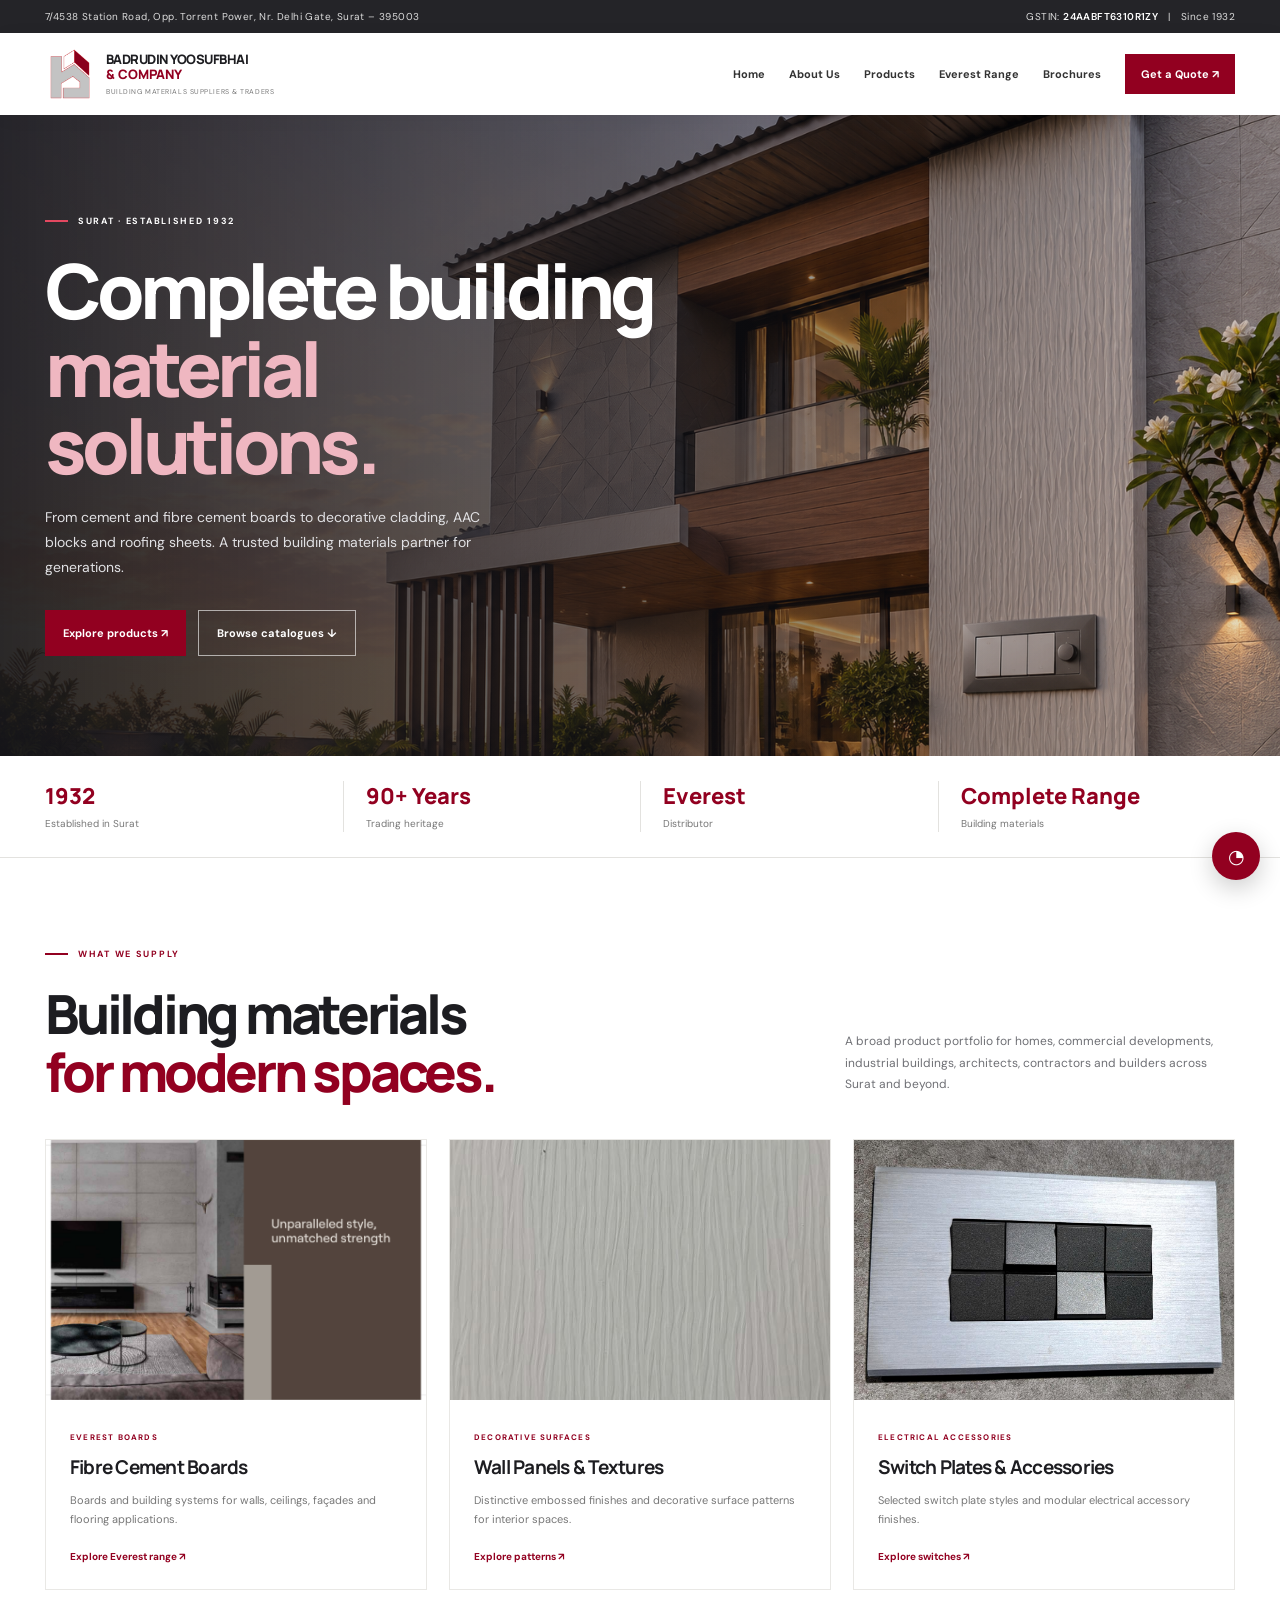
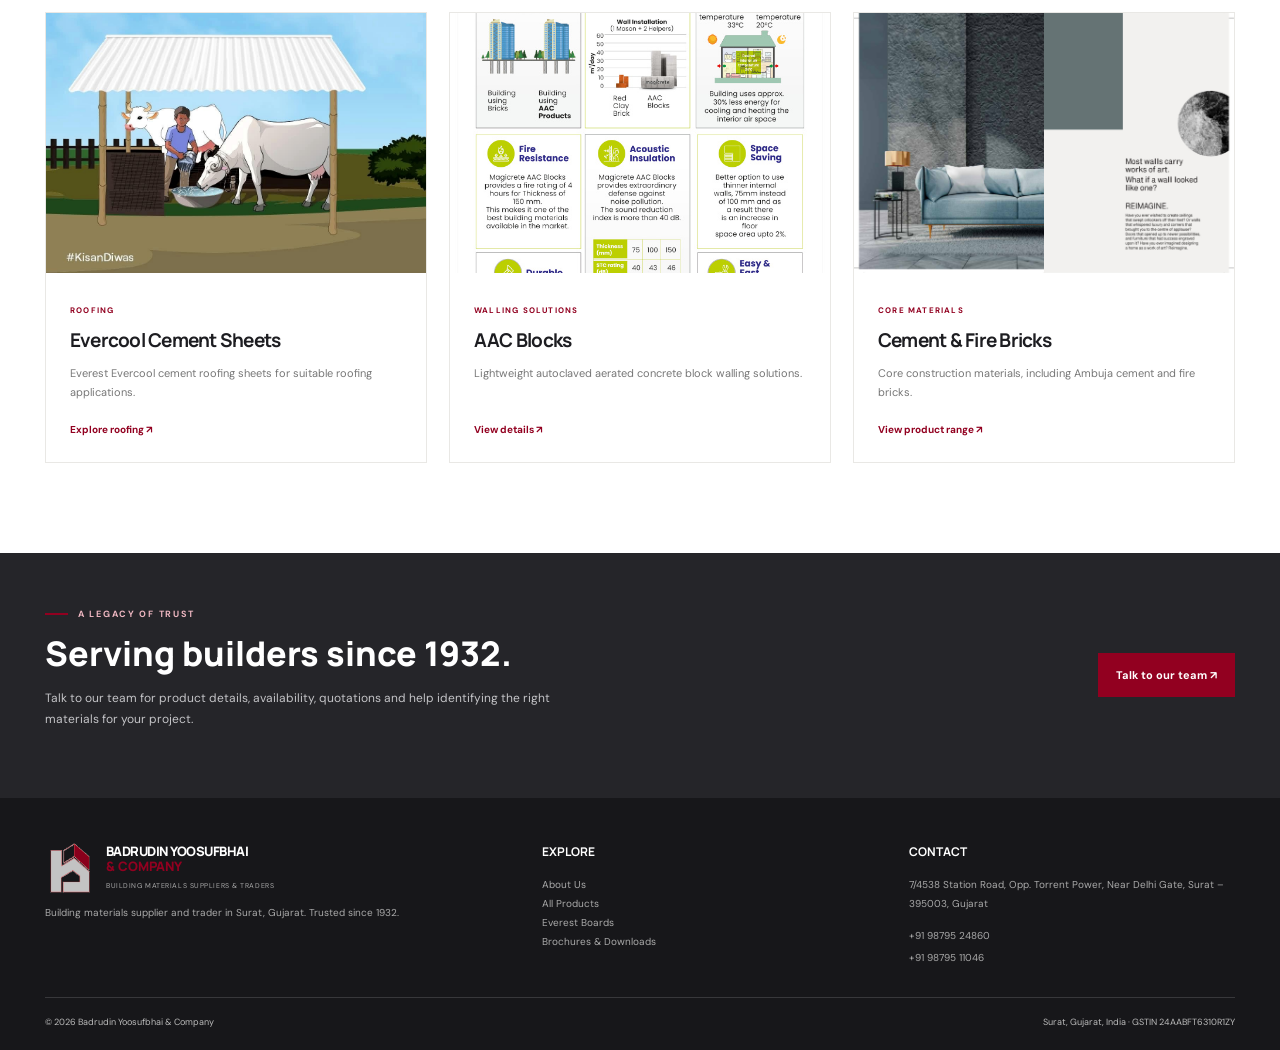
<file: index.html>
<!doctype html>
<html lang="en">

<head>
    <meta charset="utf-8">
    <meta name="viewport" content="width=device-width,initial-scale=1">
    <meta name="theme-color" content="#920020">
    <meta name="description"
        content="Building Materials Supplier in Surat | Badrudin Yoosufbhai & Company, Surat since 1932.">
    <title>Building Materials Supplier in Surat | Badrudin Yoosufbhai & Company</title>
    <link rel="icon" href="assets/favicon.png">
    <link rel="stylesheet" href="styles.css">
    <style>
    /* Product image display fix */
    .card .photo {
        display: block;
        width: 100%;
        height: 260px;
        overflow: hidden;
        background: #f3f2f0;
        position: relative;
    }

    .card .photo img {
        display: block;
        width: 100%;
        height: 100%;
        object-fit: cover;
        object-position: center;
        transition: transform 0.4s ease;
    }

    .card:hover .photo img {
        transform: scale(1.04);
    }

    .card {
        overflow: hidden;
    }

    .card-body {
        padding: 24px;
    }

    @media (max-width: 768px) {
        .card .photo {
            height: 220px;
        }
    }

    @media (max-width: 480px) {
        .card .photo {
            height: 200px;
        }
    }
</style>
</head>

<body>
    <div class="topbar">
        <div class="wrap"><span>7/4538 Station Road, Opp. Torrent Power, Nr. Delhi Gate, Surat –
                395003</span><span>GSTIN: <b>24AABFT6310R1ZY</b> &nbsp; | &nbsp; Since 1932</span></div>
    </div>
    <header class="header">
        <div class="wrap header-main"><a class="brand" href="index.html"><img src="assets/logo.png"
                    alt="Badrudin Yoosufbhai & Company"><span class="brandtext"><b>BADRUDIN YOOSUFBHAI</b><strong>&
                        COMPANY</strong><small>BUILDING MATERIALS SUPPLIERS & TRADERS</small></span></a><button
                class="menu" aria-label="Toggle navigation">☰</button>
            <nav class="nav"><a href="index.html">Home</a><a href="about.html">About Us</a><a
                    href="products.html">Products</a><a href="everest.html">Everest Range</a><a
                    href="brochures.html">Brochures</a><a href="contact.html" class="quote">Get a Quote ↗</a></nav>
        </div>
    </header>
    <main>
        <section class="hero">
            <div class="wrap">
                <div class="hero-content">
                    <div class="eyebrow">Surat · Established 1932</div>
                    <h1>Complete building<br><em>material solutions.</em></h1>
                    <p>From cement and fibre cement boards to decorative cladding, AAC blocks and roofing sheets. A
                        trusted building materials partner for generations.</p>
                    <div class="actions"><a class="btn red" href="products.html">Explore products ↗</a><a
                            class="btn outline" href="brochures.html">Browse catalogues ↓</a></div>
                </div>
            </div>
        </section>
        <section class="stats">
            <div class="wrap">
                <div class="stat"><b>1932</b><span>Established in Surat</span></div>
                <div class="stat"><b>90+ Years</b><span>Trading heritage</span></div>
                <div class="stat"><b>Everest</b><span>Distributor</span></div>
                <div class="stat"><b>Complete Range</b><span>Building materials</span></div>
            </div>
        </section>
        <section class="section">
            <div class="wrap">
                <div class="eyebrow">What we supply</div>
                <div class="section-head">
                    <h2>Building materials<br><em>for modern spaces.</em></h2>
                    <p>A broad product portfolio for homes, commercial developments, industrial buildings, architects,
                        contractors and builders across Surat and beyond.</p>
                </div>
                <div class="cards">
                    <article class="card"><a class="photo" href="everest.html"><img src="assets/superhd.jpg"
                                alt="Fibre cement boards"></a>
                        <div class="card-body"><span class="tag">Everest boards</span>
                            <h3>Fibre Cement Boards</h3>
                            <p>Boards and building systems for walls, ceilings, façades and flooring applications.</p><a
                                class="card-link" href="everest.html">Explore Everest range ↗</a>
                        </div>
                    </article>
                    <article class="card"><a class="photo" href="decorative-panels.html"><img
                                src="assets/panel-cascade.jpg" alt="Decorative wall panel texture"></a>
                        <div class="card-body"><span class="tag">Decorative surfaces</span>
                            <h3>Wall Panels & Textures</h3>
                            <p>Distinctive embossed finishes and decorative surface patterns for interior spaces.</p><a
                                class="card-link" href="decorative-panels.html">Explore patterns ↗</a>
                        </div>
                    </article>
                    <article class="card"><a class="photo" href="switches.html"><img src="assets/switch-silver.jpg"
                                alt="Modular switch panel"></a>
                        <div class="card-body"><span class="tag">Electrical accessories</span>
                            <h3>Switch Plates & Accessories</h3>
                            <p>Selected switch plate styles and modular electrical accessory finishes.</p><a
                                class="card-link" href="switches.html">Explore switches ↗</a>
                        </div>
                    </article>
                    <article class="card"><a class="photo" href="roofing.html"><img src="assets/evercool-campaign.jpg"
                                alt="Evercool cement roofing sheets"></a>
                        <div class="card-body"><span class="tag">Roofing</span>
                            <h3>Evercool Cement Sheets</h3>
                            <p>Everest Evercool cement roofing sheets for suitable roofing applications.</p><a
                                class="card-link" href="roofing.html">Explore roofing ↗</a>
                        </div>
                    </article>
                    <article class="card"><a class="photo" href="products.html#aac"><img src="assets/aac.jpg"
                                alt="AAC blocks"></a>
                        <div class="card-body"><span class="tag">Walling solutions</span>
                            <h3>AAC Blocks</h3>
                            <p>Lightweight autoclaved aerated concrete block walling solutions.</p><a class="card-link"
                                href="products.html#aac">View details ↗</a>
                        </div>
                    </article>
                    <article class="card"><a class="photo" href="products.html#cement"><img src="assets/artestone.jpg"
                                alt="Building material surfaces"></a>
                        <div class="card-body"><span class="tag">Core materials</span>
                            <h3>Cement & Fire Bricks</h3>
                            <p>Core construction materials, including Ambuja cement and fire bricks.</p><a
                                class="card-link" href="products.html#cement">View product range ↗</a>
                        </div>
                    </article>
                </div>
            </div>
        </section>
        <section class="banner">
            <div class="wrap">
                <div>
                    <div class="eyebrow" style="color:#efb7c1">A legacy of trust</div>
                    <h2>Serving builders since 1932.</h2>
                    <p>Talk to our team for product details, availability, quotations and help identifying the right
                        materials for your project.</p>
                </div><a class="btn red" href="contact.html">Talk to our team ↗</a>
            </div>
        </section>
    </main>
    <footer class="footer">
        <div class="wrap">
            <div class="footer-top">
                <div><a class="brand" href="index.html"><img src="assets/logo.png" alt=""><span class="brandtext"><b
                                style="color:#fff">BADRUDIN YOOSUFBHAI</b><strong>& COMPANY</strong><small
                                style="color:#aaa">BUILDING MATERIALS SUPPLIERS & TRADERS</small></span></a>
                    <p>Building materials supplier and trader in Surat, Gujarat. Trusted since 1932.</p>
                </div>
                <div>
                    <h4>EXPLORE</h4>
                    <div class="footer-links"><a href="about.html">About Us</a><a href="products.html">All
                            Products</a><a href="everest.html">Everest Boards</a><a href="brochures.html">Brochures &
                            Downloads</a></div>
                </div>
                <div>
                    <h4>CONTACT</h4>
                    <p>7/4538 Station Road, Opp. Torrent Power, Near Delhi Gate, Surat – 395003, Gujarat</p><a
                        href="tel:+919879524860">+91 98795 24860</a><br><a href="tel:+919879511046">+91 98795 11046</a>
                </div>
            </div>
            <div class="footer-bottom"><span>© <span data-year></span> Badrudin Yoosufbhai & Company</span><span>Surat,
                    Gujarat, India · GSTIN 24AABFT6310R1ZY</span></div>
        </div>
    </footer><a class="float-wa"
        href="https://wa.me/919879524860?text=Hello%2C%20I%20would%20like%20to%20enquire%20about%20your%20products."
        target="_blank" aria-label="WhatsApp">◔</a>
    <script src="script.js"></script>
</body>

</html>
</file>
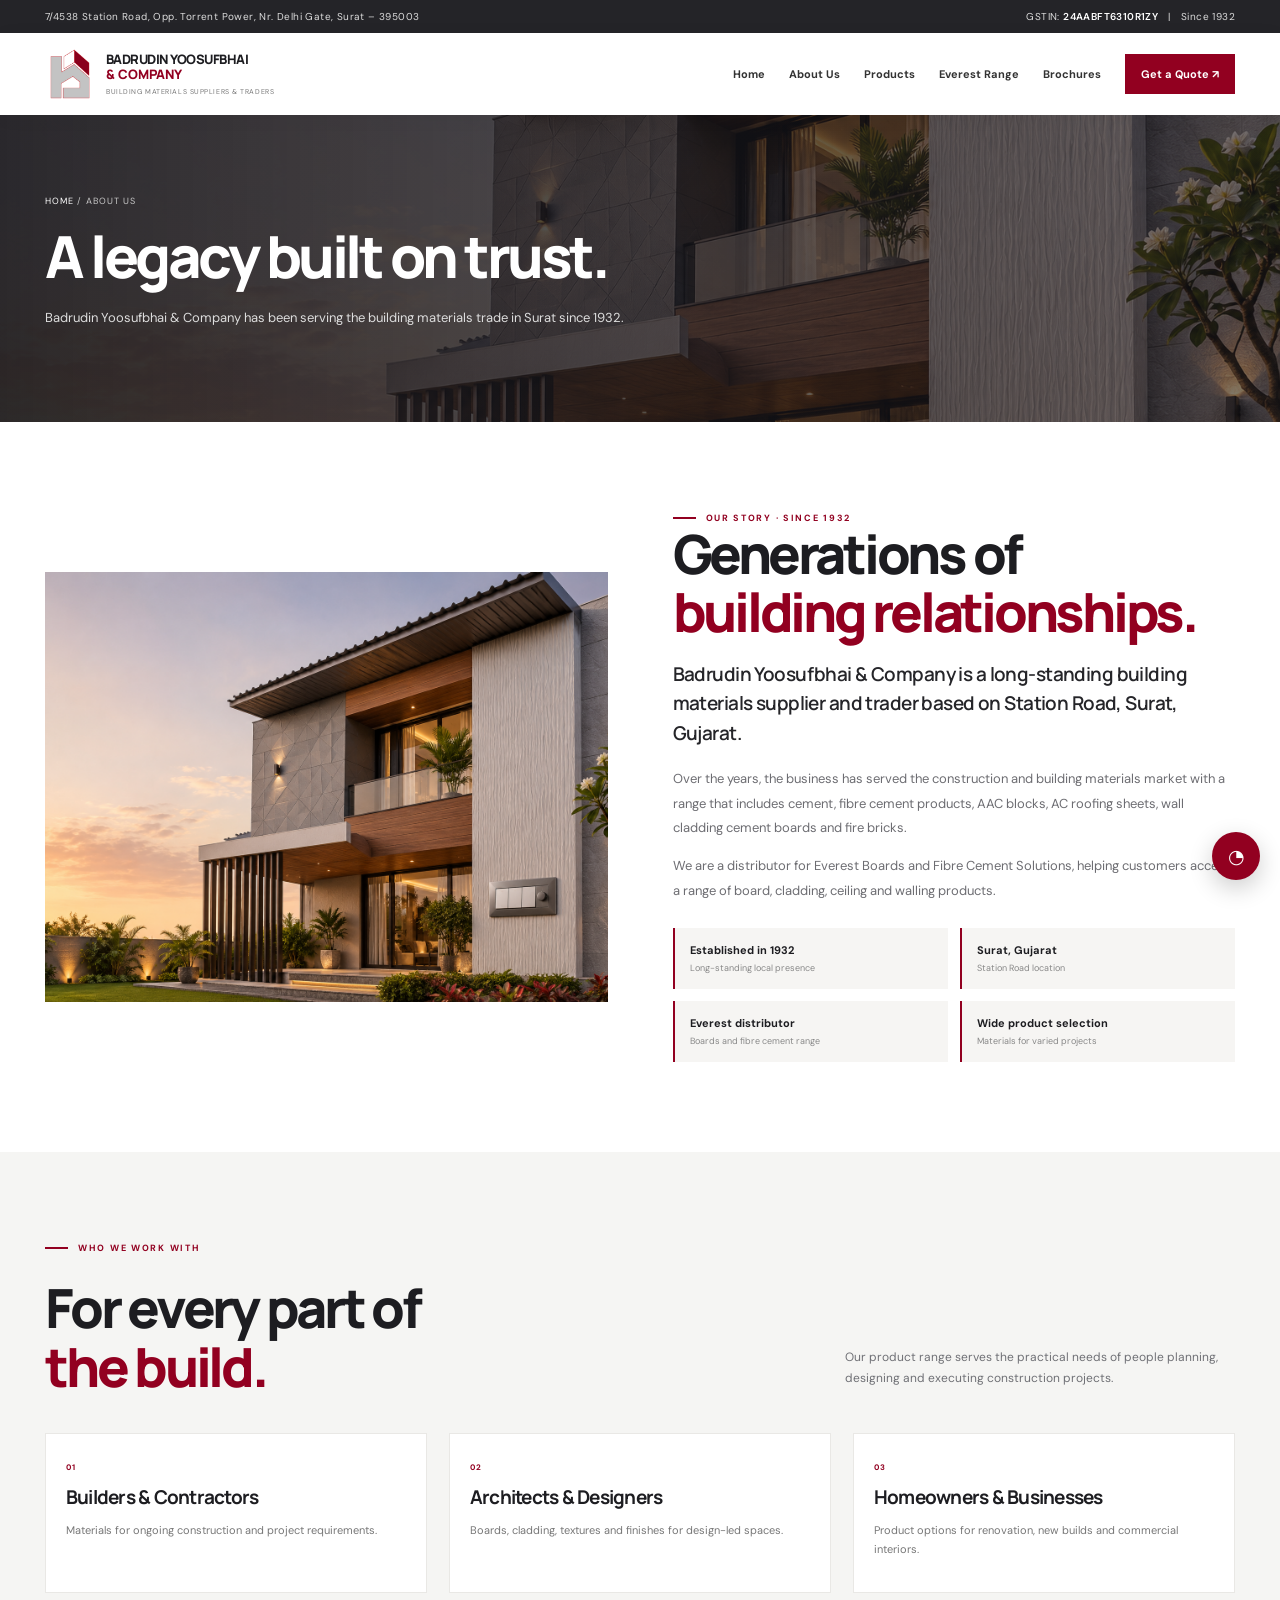
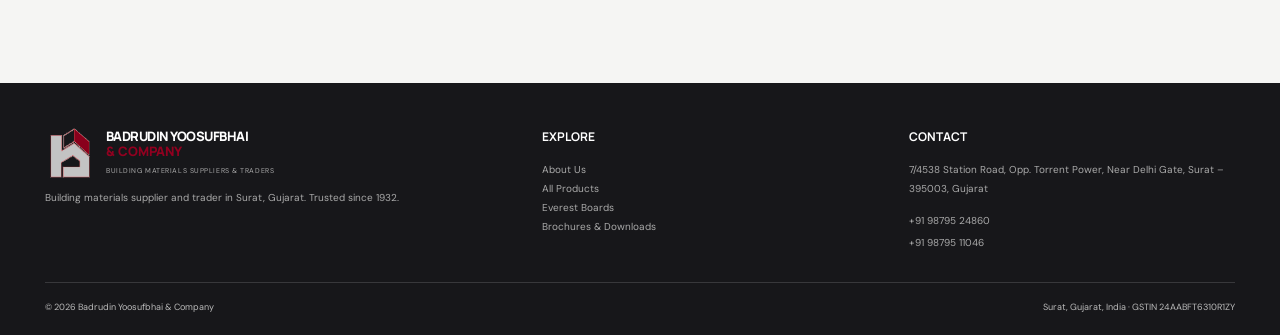
<file: about.html>
<!doctype html><html lang="en"><head><meta charset="utf-8"><meta name="viewport" content="width=device-width,initial-scale=1"><meta name="theme-color" content="#920020"><meta name="description" content="About Us | Badrudin Yoosufbhai & Company, Surat since 1932."><title>About Us | Badrudin Yoosufbhai & Company</title><link rel="icon" href="assets/favicon.png"><link rel="stylesheet" href="styles.css"></head><body><div class="topbar"><div class="wrap"><span>7/4538 Station Road, Opp. Torrent Power, Nr. Delhi Gate, Surat – 395003</span><span>GSTIN: <b>24AABFT6310R1ZY</b> &nbsp; | &nbsp; Since 1932</span></div></div>
<header class="header"><div class="wrap header-main"><a class="brand" href="index.html"><img src="assets/logo.png" alt="Badrudin Yoosufbhai & Company"><span class="brandtext"><b>BADRUDIN YOOSUFBHAI</b><strong>& COMPANY</strong><small>BUILDING MATERIALS SUPPLIERS & TRADERS</small></span></a><button class="menu" aria-label="Toggle navigation">☰</button><nav class="nav"><a href="index.html">Home</a><a href="about.html">About Us</a><a href="products.html">Products</a><a href="everest.html">Everest Range</a><a href="brochures.html">Brochures</a><a href="contact.html" class="quote">Get a Quote ↗</a></nav></div></header><main><section class="page-hero"><div class="wrap"><div class="crumb"><a href="index.html">Home</a> / About Us</div><h1>A legacy built on trust.</h1><p>Badrudin Yoosufbhai & Company has been serving the building materials trade in Surat since 1932.</p></div></section>
<section class="section"><div class="wrap split"><div class="split-img"><img src="assets/hero-modern-villa.png" alt="Modern building exterior"></div><div class="copy"><div class="eyebrow">Our story · Since 1932</div><h2>Generations of<br><em>building relationships.</em></h2><p class="lead">Badrudin Yoosufbhai & Company is a long-standing building materials supplier and trader based on Station Road, Surat, Gujarat.</p><p>Over the years, the business has served the construction and building materials market with a range that includes cement, fibre cement products, AAC blocks, AC roofing sheets, wall cladding cement boards and fire bricks.</p><p>We are a distributor for Everest Boards and Fibre Cement Solutions, helping customers access a range of board, cladding, ceiling and walling products.</p><div class="feature-list"><div class="feature">Established in 1932<small>Long-standing local presence</small></div><div class="feature">Surat, Gujarat<small>Station Road location</small></div><div class="feature">Everest distributor<small>Boards and fibre cement range</small></div><div class="feature">Wide product selection<small>Materials for varied projects</small></div></div></div></div></section>
<section class="section soft"><div class="wrap"><div class="eyebrow">Who we work with</div><div class="section-head"><h2>For every part of<br><em>the build.</em></h2><p>Our product range serves the practical needs of people planning, designing and executing construction projects.</p></div><div class="cards"><div class="card"><div class="card-body"><span class="tag">01</span><h3>Builders & Contractors</h3><p>Materials for ongoing construction and project requirements.</p></div></div><div class="card"><div class="card-body"><span class="tag">02</span><h3>Architects & Designers</h3><p>Boards, cladding, textures and finishes for design-led spaces.</p></div></div><div class="card"><div class="card-body"><span class="tag">03</span><h3>Homeowners & Businesses</h3><p>Product options for renovation, new builds and commercial interiors.</p></div></div></div></div></section></main><footer class="footer"><div class="wrap"><div class="footer-top"><div><a class="brand" href="index.html"><img src="assets/logo.png" alt=""><span class="brandtext"><b style="color:#fff">BADRUDIN YOOSUFBHAI</b><strong>& COMPANY</strong><small style="color:#aaa">BUILDING MATERIALS SUPPLIERS & TRADERS</small></span></a><p>Building materials supplier and trader in Surat, Gujarat. Trusted since 1932.</p></div><div><h4>EXPLORE</h4><div class="footer-links"><a href="about.html">About Us</a><a href="products.html">All Products</a><a href="everest.html">Everest Boards</a><a href="brochures.html">Brochures & Downloads</a></div></div><div><h4>CONTACT</h4><p>7/4538 Station Road, Opp. Torrent Power, Near Delhi Gate, Surat – 395003, Gujarat</p><a href="tel:+919879524860">+91 98795 24860</a><br><a href="tel:+919879511046">+91 98795 11046</a></div></div><div class="footer-bottom"><span>© <span data-year></span> Badrudin Yoosufbhai & Company</span><span>Surat, Gujarat, India · GSTIN 24AABFT6310R1ZY</span></div></div></footer><a class="float-wa" href="https://wa.me/919879524860?text=Hello%2C%20I%20would%20like%20to%20enquire%20about%20your%20products." target="_blank" aria-label="WhatsApp">◔</a><script src="script.js"></script></body></html>
</file>
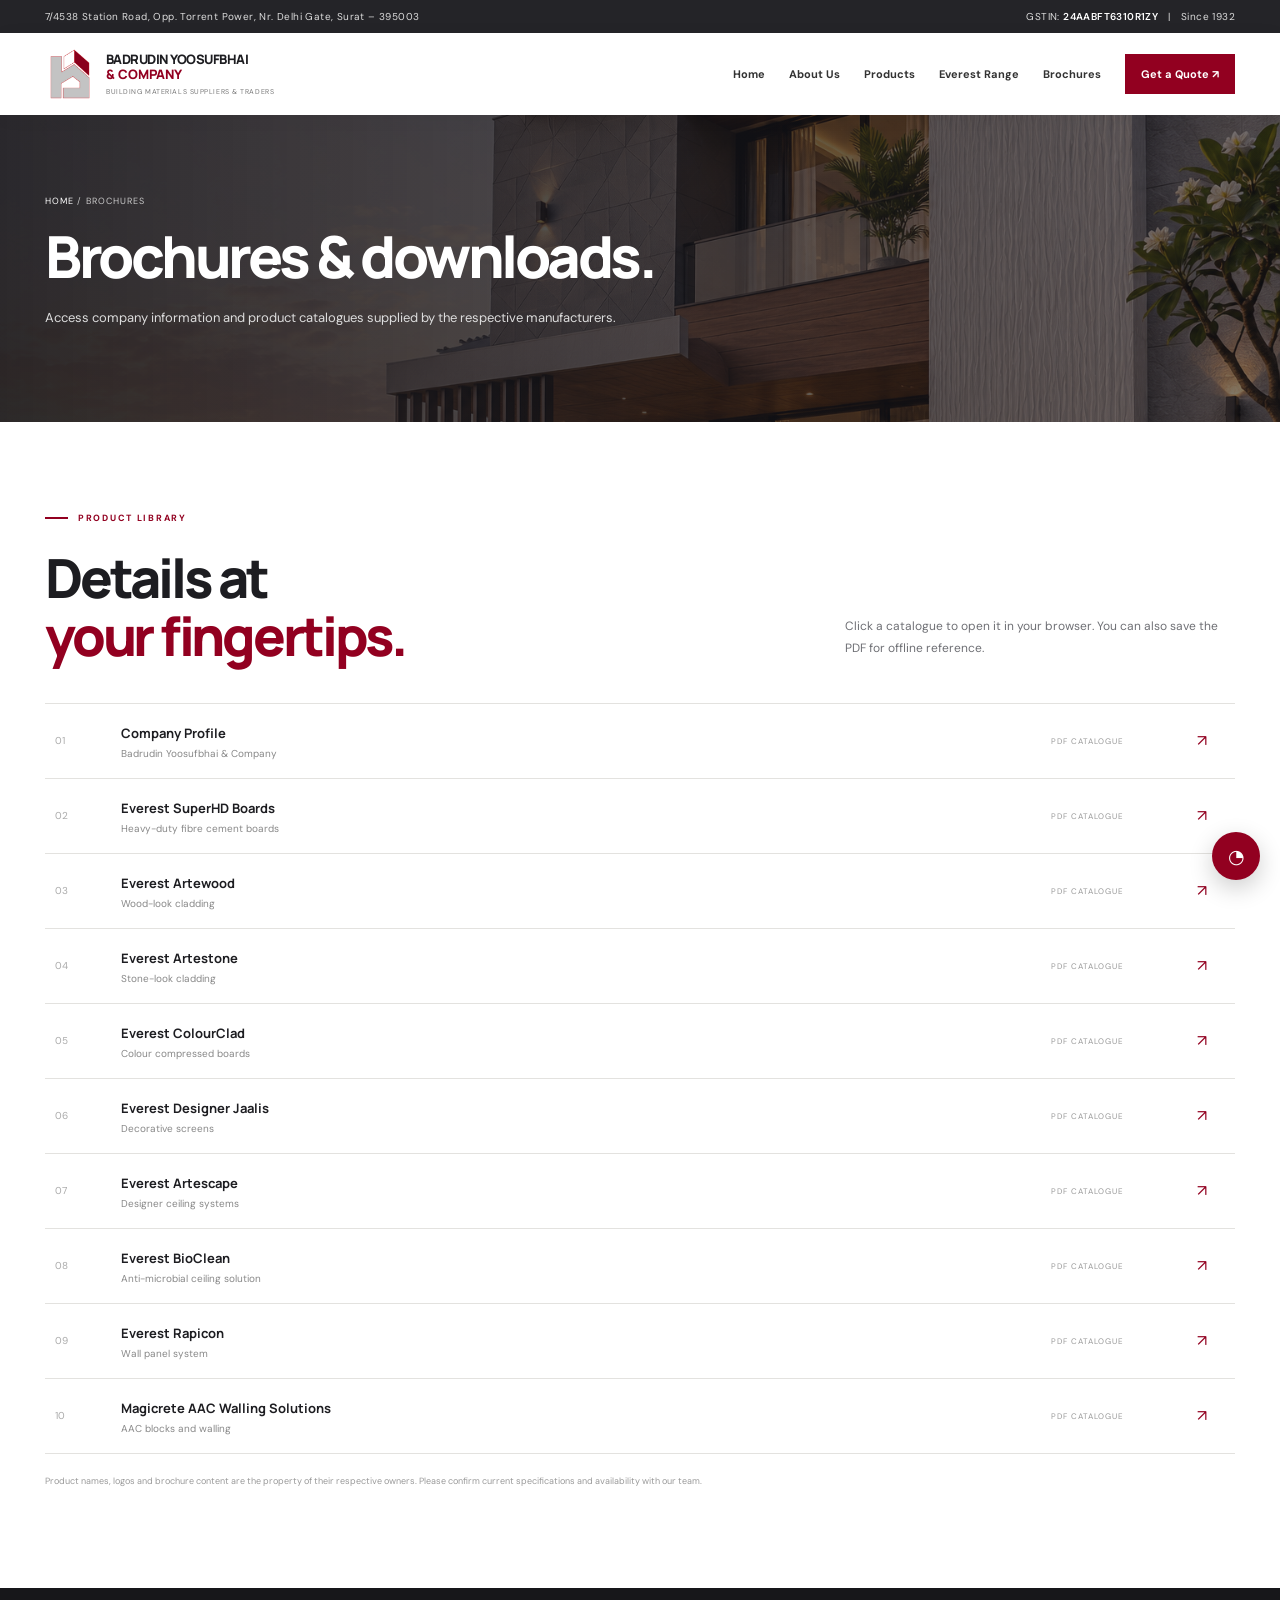
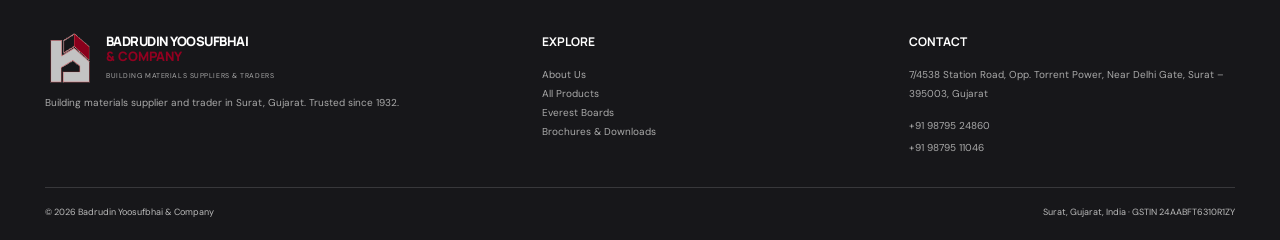
<file: brochures.html>
<!doctype html><html lang="en"><head><meta charset="utf-8"><meta name="viewport" content="width=device-width,initial-scale=1"><meta name="theme-color" content="#920020"><meta name="description" content="Brochures & Downloads | Badrudin Yoosufbhai & Company, Surat since 1932."><title>Brochures & Downloads | Badrudin Yoosufbhai & Company</title><link rel="icon" href="assets/favicon.png"><link rel="stylesheet" href="styles.css"></head><body><div class="topbar"><div class="wrap"><span>7/4538 Station Road, Opp. Torrent Power, Nr. Delhi Gate, Surat – 395003</span><span>GSTIN: <b>24AABFT6310R1ZY</b> &nbsp; | &nbsp; Since 1932</span></div></div>
<header class="header"><div class="wrap header-main"><a class="brand" href="index.html"><img src="assets/logo.png" alt="Badrudin Yoosufbhai & Company"><span class="brandtext"><b>BADRUDIN YOOSUFBHAI</b><strong>& COMPANY</strong><small>BUILDING MATERIALS SUPPLIERS & TRADERS</small></span></a><button class="menu" aria-label="Toggle navigation">☰</button><nav class="nav"><a href="index.html">Home</a><a href="about.html">About Us</a><a href="products.html">Products</a><a href="everest.html">Everest Range</a><a href="brochures.html">Brochures</a><a href="contact.html" class="quote">Get a Quote ↗</a></nav></div></header><main><section class="page-hero"><div class="wrap"><div class="crumb"><a href="index.html">Home</a> / Brochures</div><h1>Brochures & downloads.</h1><p>Access company information and product catalogues supplied by the respective manufacturers.</p></div></section><section class="section"><div class="wrap"><div class="eyebrow">Product library</div><div class="section-head"><h2>Details at<br><em>your fingertips.</em></h2><p>Click a catalogue to open it in your browser. You can also save the PDF for offline reference.</p></div><div class="downloads"><a class="download-row reveal" href="brochures/company-profile.pdf" target="_blank"><span class="num">01</span><span><b>Company Profile</b><small>Badrudin Yoosufbhai & Company</small></span><span class="pdf">PDF CATALOGUE</span><span class="arrow">↗</span></a><a class="download-row reveal" href="brochures/everest-superhd-boards.pdf" target="_blank"><span class="num">02</span><span><b>Everest SuperHD Boards</b><small>Heavy-duty fibre cement boards</small></span><span class="pdf">PDF CATALOGUE</span><span class="arrow">↗</span></a><a class="download-row reveal" href="brochures/everest-artewood.pdf" target="_blank"><span class="num">03</span><span><b>Everest Artewood</b><small>Wood-look cladding</small></span><span class="pdf">PDF CATALOGUE</span><span class="arrow">↗</span></a><a class="download-row reveal" href="brochures/everest-artestone.pdf" target="_blank"><span class="num">04</span><span><b>Everest Artestone</b><small>Stone-look cladding</small></span><span class="pdf">PDF CATALOGUE</span><span class="arrow">↗</span></a><a class="download-row reveal" href="brochures/everest-colourclad.pdf" target="_blank"><span class="num">05</span><span><b>Everest ColourClad</b><small>Colour compressed boards</small></span><span class="pdf">PDF CATALOGUE</span><span class="arrow">↗</span></a><a class="download-row reveal" href="brochures/everest-designer-jaalis.pdf" target="_blank"><span class="num">06</span><span><b>Everest Designer Jaalis</b><small>Decorative screens</small></span><span class="pdf">PDF CATALOGUE</span><span class="arrow">↗</span></a><a class="download-row reveal" href="brochures/everest-artescape-ceilings.pdf" target="_blank"><span class="num">07</span><span><b>Everest Artescape</b><small>Designer ceiling systems</small></span><span class="pdf">PDF CATALOGUE</span><span class="arrow">↗</span></a><a class="download-row reveal" href="brochures/everest-bioclean.pdf" target="_blank"><span class="num">08</span><span><b>Everest BioClean</b><small>Anti-microbial ceiling solution</small></span><span class="pdf">PDF CATALOGUE</span><span class="arrow">↗</span></a><a class="download-row reveal" href="brochures/everest-rapicon.pdf" target="_blank"><span class="num">09</span><span><b>Everest Rapicon</b><small>Wall panel system</small></span><span class="pdf">PDF CATALOGUE</span><span class="arrow">↗</span></a><a class="download-row reveal" href="brochures/aac-walling-solutions.pdf" target="_blank"><span class="num">10</span><span><b>Magicrete AAC Walling Solutions</b><small>AAC blocks and walling</small></span><span class="pdf">PDF CATALOGUE</span><span class="arrow">↗</span></a></div><p style="font-size:9px;color:#999;line-height:1.7;margin-top:20px">Product names, logos and brochure content are the property of their respective owners. Please confirm current specifications and availability with our team.</p></div></section></main><footer class="footer"><div class="wrap"><div class="footer-top"><div><a class="brand" href="index.html"><img src="assets/logo.png" alt=""><span class="brandtext"><b style="color:#fff">BADRUDIN YOOSUFBHAI</b><strong>& COMPANY</strong><small style="color:#aaa">BUILDING MATERIALS SUPPLIERS & TRADERS</small></span></a><p>Building materials supplier and trader in Surat, Gujarat. Trusted since 1932.</p></div><div><h4>EXPLORE</h4><div class="footer-links"><a href="about.html">About Us</a><a href="products.html">All Products</a><a href="everest.html">Everest Boards</a><a href="brochures.html">Brochures & Downloads</a></div></div><div><h4>CONTACT</h4><p>7/4538 Station Road, Opp. Torrent Power, Near Delhi Gate, Surat – 395003, Gujarat</p><a href="tel:+919879524860">+91 98795 24860</a><br><a href="tel:+919879511046">+91 98795 11046</a></div></div><div class="footer-bottom"><span>© <span data-year></span> Badrudin Yoosufbhai & Company</span><span>Surat, Gujarat, India · GSTIN 24AABFT6310R1ZY</span></div></div></footer><a class="float-wa" href="https://wa.me/919879524860?text=Hello%2C%20I%20would%20like%20to%20enquire%20about%20your%20products." target="_blank" aria-label="WhatsApp">◔</a><script src="script.js"></script></body></html>
</file>
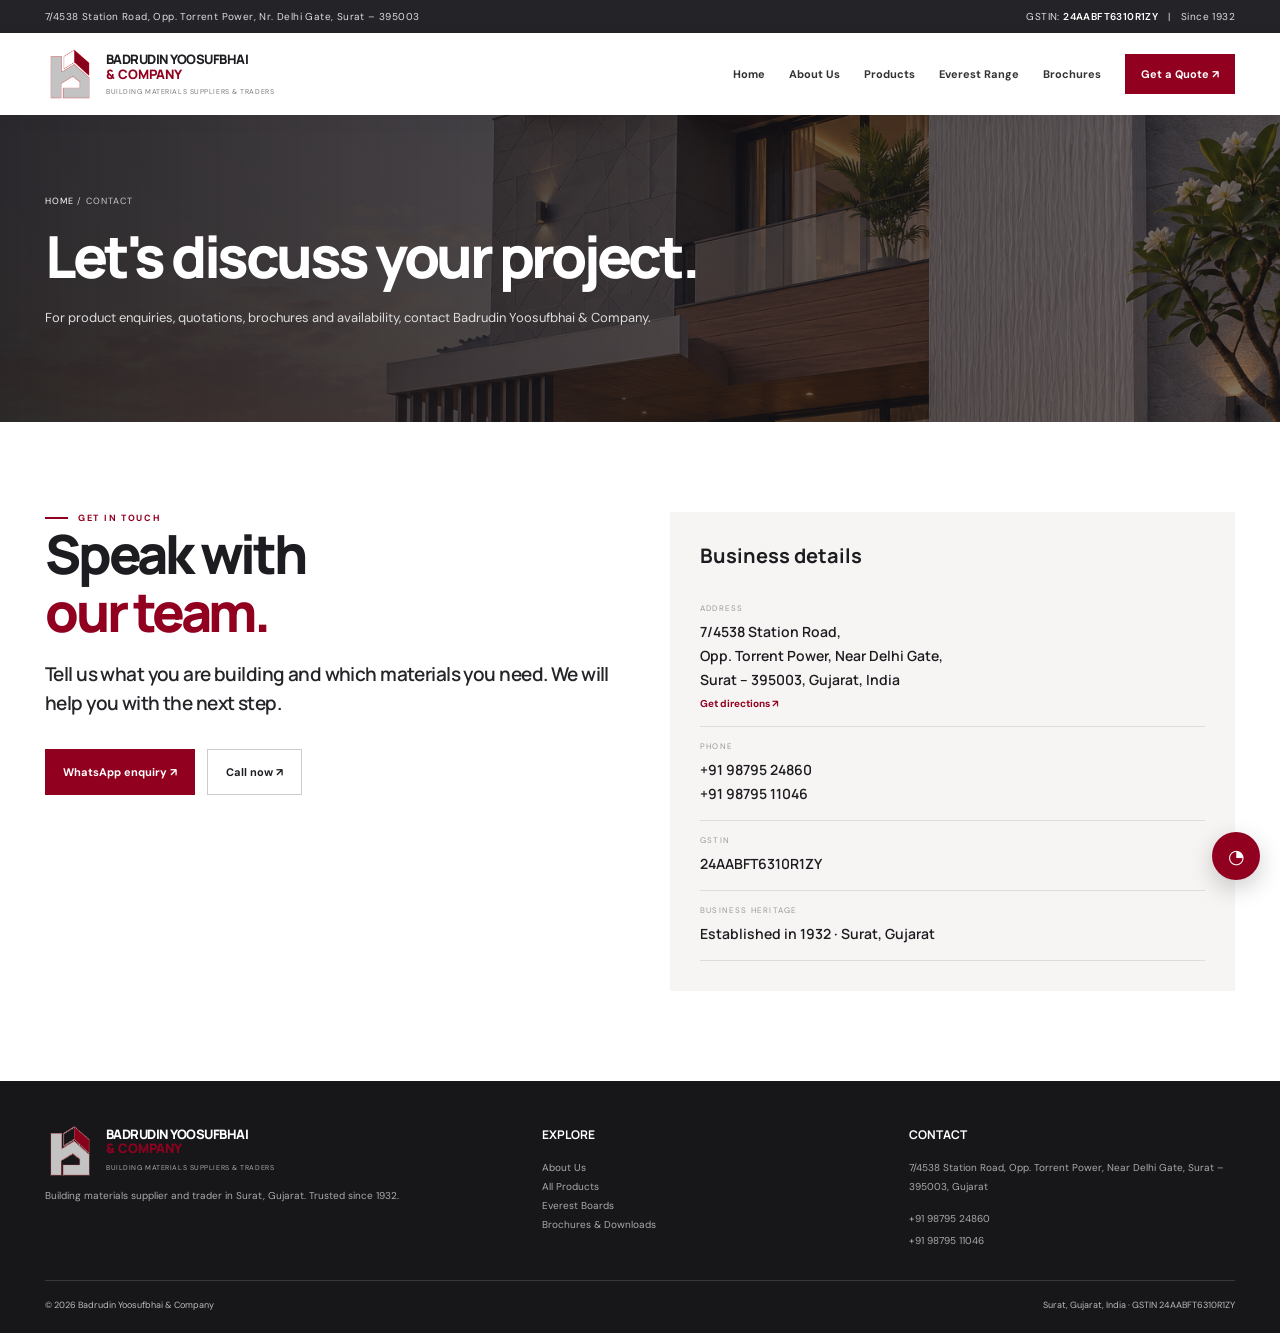
<file: contact.html>
<!doctype html><html lang="en"><head><meta charset="utf-8"><meta name="viewport" content="width=device-width,initial-scale=1"><meta name="theme-color" content="#920020"><meta name="description" content="Contact Us | Badrudin Yoosufbhai & Company, Surat since 1932."><title>Contact Us | Badrudin Yoosufbhai & Company</title><link rel="icon" href="assets/favicon.png"><link rel="stylesheet" href="styles.css"></head><body><div class="topbar"><div class="wrap"><span>7/4538 Station Road, Opp. Torrent Power, Nr. Delhi Gate, Surat – 395003</span><span>GSTIN: <b>24AABFT6310R1ZY</b> &nbsp; | &nbsp; Since 1932</span></div></div>
<header class="header"><div class="wrap header-main"><a class="brand" href="index.html"><img src="assets/logo.png" alt="Badrudin Yoosufbhai & Company"><span class="brandtext"><b>BADRUDIN YOOSUFBHAI</b><strong>& COMPANY</strong><small>BUILDING MATERIALS SUPPLIERS & TRADERS</small></span></a><button class="menu" aria-label="Toggle navigation">☰</button><nav class="nav"><a href="index.html">Home</a><a href="about.html">About Us</a><a href="products.html">Products</a><a href="everest.html">Everest Range</a><a href="brochures.html">Brochures</a><a href="contact.html" class="quote">Get a Quote ↗</a></nav></div></header><main><section class="page-hero"><div class="wrap"><div class="crumb"><a href="index.html">Home</a> / Contact</div><h1>Let's discuss your project.</h1><p>For product enquiries, quotations, brochures and availability, contact Badrudin Yoosufbhai & Company.</p></div></section>
<section class="section"><div class="wrap contact-grid"><div class="copy"><div class="eyebrow">Get in touch</div><h2>Speak with<br><em>our team.</em></h2><p class="lead">Tell us what you are building and which materials you need. We will help you with the next step.</p><div class="actions"><a class="btn red" href="https://wa.me/919879524860?text=Hello%2C%20I%20would%20like%20a%20quotation." target="_blank">WhatsApp enquiry ↗</a><a class="btn" style="border:1px solid #ccc" href="tel:+919879524860">Call now ↗</a></div></div><div class="contact-card"><h3>Business details</h3><div class="contact-line"><small>ADDRESS</small><p>7/4538 Station Road,<br>Opp. Torrent Power, Near Delhi Gate,<br>Surat – 395003, Gujarat, India</p><a style="font:700 10px var(--body);color:var(--red)" href="https://www.google.com/maps/search/?api=1&query=7%2F4538+Station+Road+Surat+Gujarat+395003" target="_blank">Get directions ↗</a></div><div class="contact-line"><small>PHONE</small><a href="tel:+919879524860">+91 98795 24860</a><br><a href="tel:+919879511046">+91 98795 11046</a></div><div class="contact-line"><small>GSTIN</small><p>24AABFT6310R1ZY</p></div><div class="contact-line"><small>BUSINESS HERITAGE</small><p>Established in 1932 · Surat, Gujarat</p></div></div></div></section></main><footer class="footer"><div class="wrap"><div class="footer-top"><div><a class="brand" href="index.html"><img src="assets/logo.png" alt=""><span class="brandtext"><b style="color:#fff">BADRUDIN YOOSUFBHAI</b><strong>& COMPANY</strong><small style="color:#aaa">BUILDING MATERIALS SUPPLIERS & TRADERS</small></span></a><p>Building materials supplier and trader in Surat, Gujarat. Trusted since 1932.</p></div><div><h4>EXPLORE</h4><div class="footer-links"><a href="about.html">About Us</a><a href="products.html">All Products</a><a href="everest.html">Everest Boards</a><a href="brochures.html">Brochures & Downloads</a></div></div><div><h4>CONTACT</h4><p>7/4538 Station Road, Opp. Torrent Power, Near Delhi Gate, Surat – 395003, Gujarat</p><a href="tel:+919879524860">+91 98795 24860</a><br><a href="tel:+919879511046">+91 98795 11046</a></div></div><div class="footer-bottom"><span>© <span data-year></span> Badrudin Yoosufbhai & Company</span><span>Surat, Gujarat, India · GSTIN 24AABFT6310R1ZY</span></div></div></footer><a class="float-wa" href="https://wa.me/919879524860?text=Hello%2C%20I%20would%20like%20to%20enquire%20about%20your%20products." target="_blank" aria-label="WhatsApp">◔</a><script src="script.js"></script></body></html>
</file>
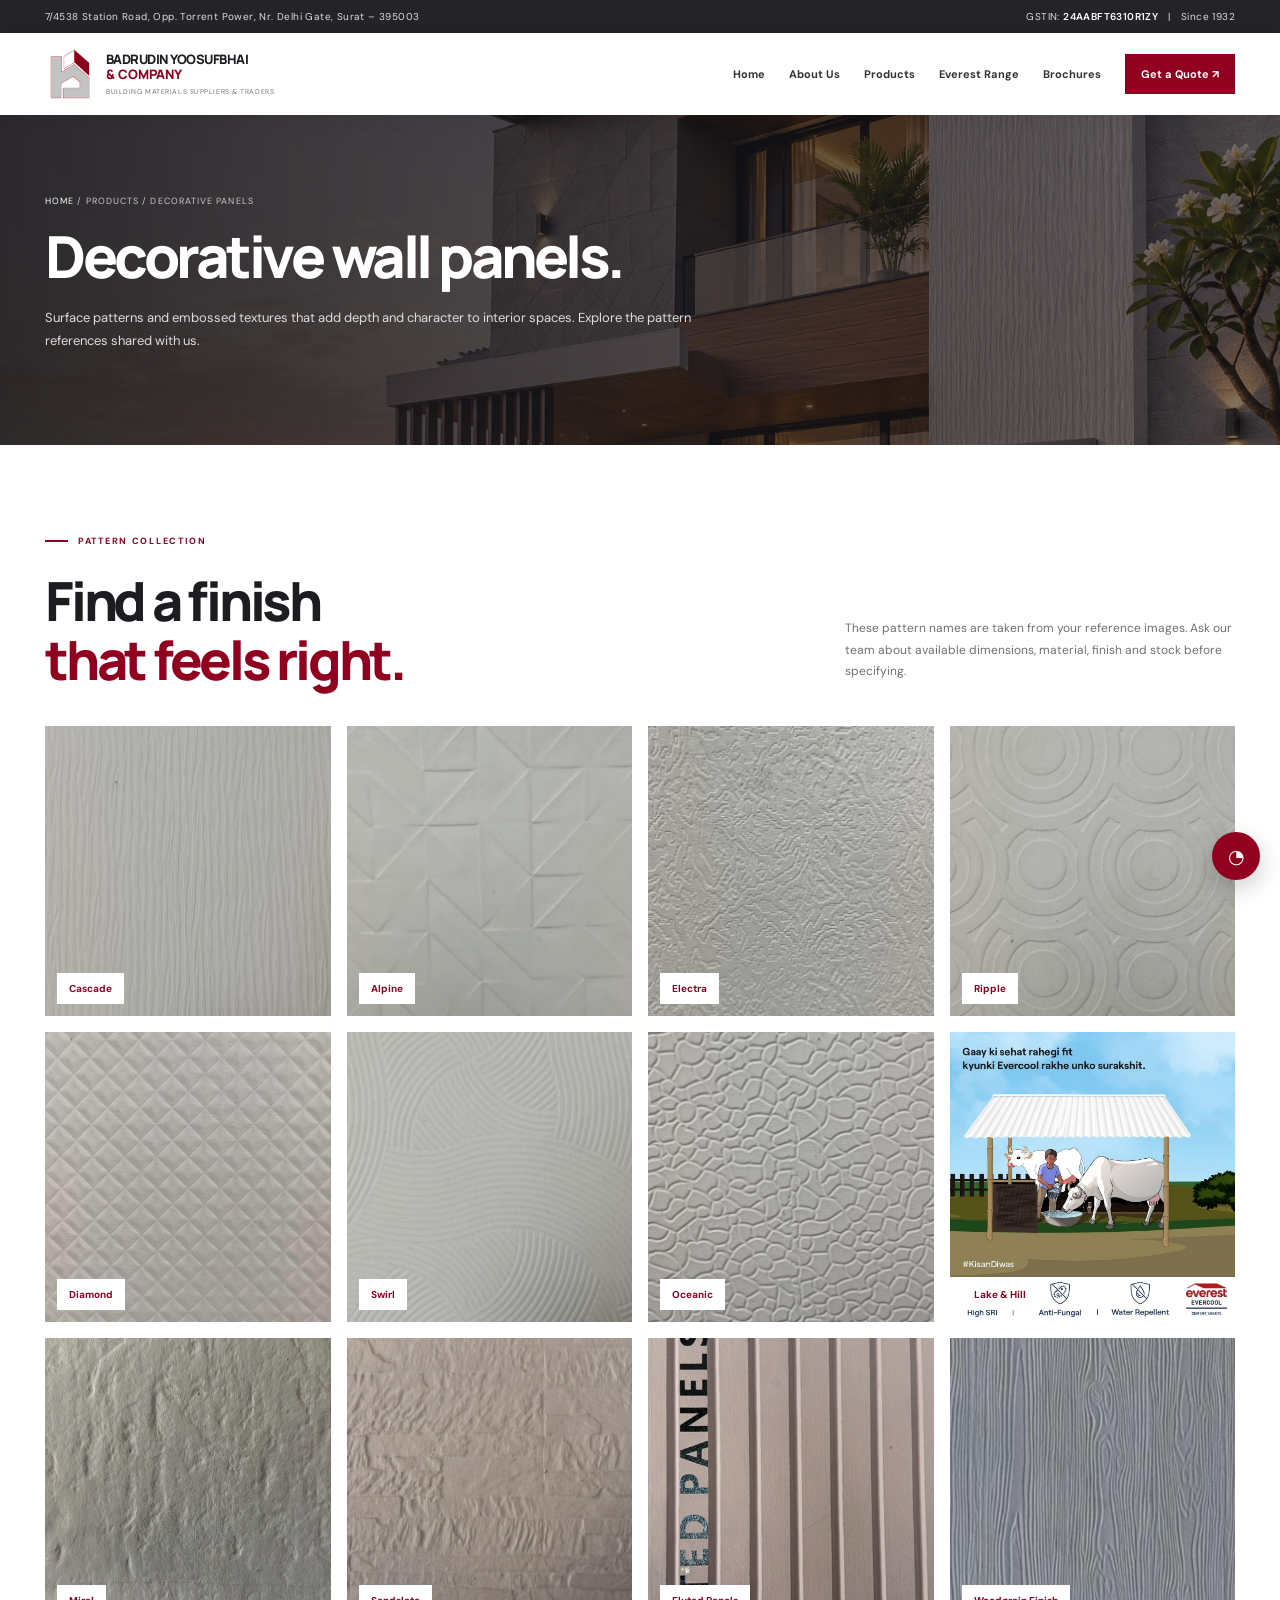
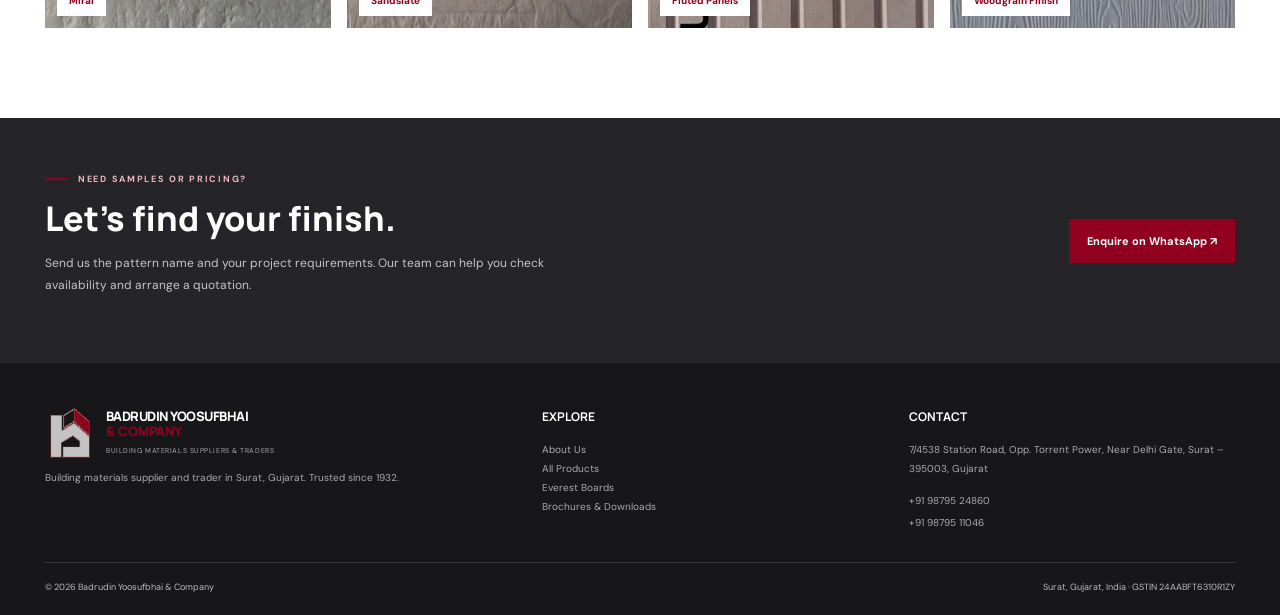
<file: decorative-panels.html>
<!doctype html>
<html lang="en">

<head>
    <meta charset="utf-8">
    <meta name="viewport" content="width=device-width,initial-scale=1">
    <meta name="theme-color" content="#920020">
    <meta name="description" content="Decorative Wall Panels | Badrudin Yoosufbhai & Company, Surat since 1932.">
    <title>Decorative Wall Panels | Badrudin Yoosufbhai & Company</title>
    <link rel="icon" href="assets/favicon.png">
    <link rel="stylesheet" href="styles.css">
</head>

<body>
    <div class="topbar">
        <div class="wrap"><span>7/4538 Station Road, Opp. Torrent Power, Nr. Delhi Gate, Surat –
                395003</span><span>GSTIN: <b>24AABFT6310R1ZY</b> &nbsp; | &nbsp; Since 1932</span></div>
    </div>
    <header class="header">
        <div class="wrap header-main"><a class="brand" href="index.html"><img src="assets/logo.png"
                    alt="Badrudin Yoosufbhai & Company"><span class="brandtext"><b>BADRUDIN YOOSUFBHAI</b><strong>&
                        COMPANY</strong><small>BUILDING MATERIALS SUPPLIERS & TRADERS</small></span></a><button
                class="menu" aria-label="Toggle navigation">☰</button>
            <nav class="nav"><a href="index.html">Home</a><a href="about.html">About Us</a><a
                    href="products.html">Products</a><a href="everest.html">Everest Range</a><a
                    href="brochures.html">Brochures</a><a href="contact.html" class="quote">Get a Quote ↗</a></nav>
        </div>
    </header>
    <main>
        <section class="page-hero">
            <div class="wrap">
                <div class="crumb"><a href="index.html">Home</a> / Products / Decorative Panels</div>
                <h1>Decorative wall panels.</h1>
                <p>Surface patterns and embossed textures that add depth and character to interior spaces. Explore the
                    pattern references shared with us.</p>
            </div>
        </section>
        <section class="section">
            <div class="wrap">
                <div class="eyebrow">Pattern collection</div>
                <div class="section-head">
                    <h2>Find a finish<br><em>that feels right.</em></h2>
                    <p>These pattern names are taken from your reference images. Ask our team about available
                        dimensions, material, finish and stock before specifying.</p>
                </div>
                <div class="gallery">
                    <div class="gallery-item"><img src="assets/panel-cascade.jpg"
                            alt="Cascade texture"><span>Cascade</span></div>
                    <div class="gallery-item"><img src="assets/panel-alpine.jpg"
                            alt="Alpine texture"><span>Alpine</span></div>
                    <div class="gallery-item"><img src="assets/panel-electra.jpg"
                            alt="Electra texture"><span>Electra</span></div>
                    <div class="gallery-item"><img src="assets/panel-ripple.jpg"
                            alt="Ripple texture"><span>Ripple</span></div>
                    <div class="gallery-item"><img src="assets/panel-diamond.jpg"
                            alt="Diamond texture"><span>Diamond</span></div>
                    <div class="gallery-item"><img src="assets/panel-swirl.jpg" alt="Swirl texture"><span>Swirl</span>
                    </div>
                    <div class="gallery-item"><img src="assets/panel-oceanic.jpg"
                            alt="Oceanic texture"><span>Oceanic</span></div>
                    <div class="gallery-item"><img src="assets/panel-lake-hill.jpg"
                            alt="Lake and Hill texture"><span>Lake & Hill</span></div>
                    <div class="gallery-item"><img src="assets/panel-miral.jpg" alt="Miral texture"><span>Miral</span>
                    </div>
                    <div class="gallery-item"><img src="assets/panel-sandslate.jpg"
                            alt="Sandslate texture"><span>Sandslate</span></div>
                    <div class="gallery-item"><img src="assets/fluted-panels.jpg" alt="Fluted panels"><span>Fluted
                            Panels</span></div>
                    <div class="gallery-item"><img src="assets/woodgrain-board.jpg"
                            alt="Woodgrain finish"><span>Woodgrain Finish</span></div>
                </div>
            </div>
        </section>
        <section class="banner">
            <div class="wrap">
                <div>
                    <div class="eyebrow" style="color:#efb7c1">Need samples or pricing?</div>
                    <h2>Let's find your finish.</h2>
                    <p>Send us the pattern name and your project requirements. Our team can help you check availability
                        and arrange a quotation.</p>
                </div><a class="btn red"
                    href="https://wa.me/919879524860?text=Hello%2C%20I%20am%20interested%20in%20decorative%20wall%20panels."
                    target="_blank">Enquire on WhatsApp ↗</a>
            </div>
        </section>
    </main>
    <footer class="footer">
        <div class="wrap">
            <div class="footer-top">
                <div><a class="brand" href="index.html"><img src="assets/logo.png" alt=""><span class="brandtext"><b
                                style="color:#fff">BADRUDIN YOOSUFBHAI</b><strong>& COMPANY</strong><small
                                style="color:#aaa">BUILDING MATERIALS SUPPLIERS & TRADERS</small></span></a>
                    <p>Building materials supplier and trader in Surat, Gujarat. Trusted since 1932.</p>
                </div>
                <div>
                    <h4>EXPLORE</h4>
                    <div class="footer-links"><a href="about.html">About Us</a><a href="products.html">All
                            Products</a><a href="everest.html">Everest Boards</a><a href="brochures.html">Brochures &
                            Downloads</a></div>
                </div>
                <div>
                    <h4>CONTACT</h4>
                    <p>7/4538 Station Road, Opp. Torrent Power, Near Delhi Gate, Surat – 395003, Gujarat</p><a
                        href="tel:+919879524860">+91 98795 24860</a><br><a href="tel:+919879511046">+91 98795 11046</a>
                </div>
            </div>
            <div class="footer-bottom"><span>© <span data-year></span> Badrudin Yoosufbhai & Company</span><span>Surat,
                    Gujarat, India · GSTIN 24AABFT6310R1ZY</span></div>
        </div>
    </footer><a class="float-wa"
        href="https://wa.me/919879524860?text=Hello%2C%20I%20would%20like%20to%20enquire%20about%20your%20products."
        target="_blank" aria-label="WhatsApp">◔</a>
    <script src="script.js"></script>
</body>

</html>
</file>
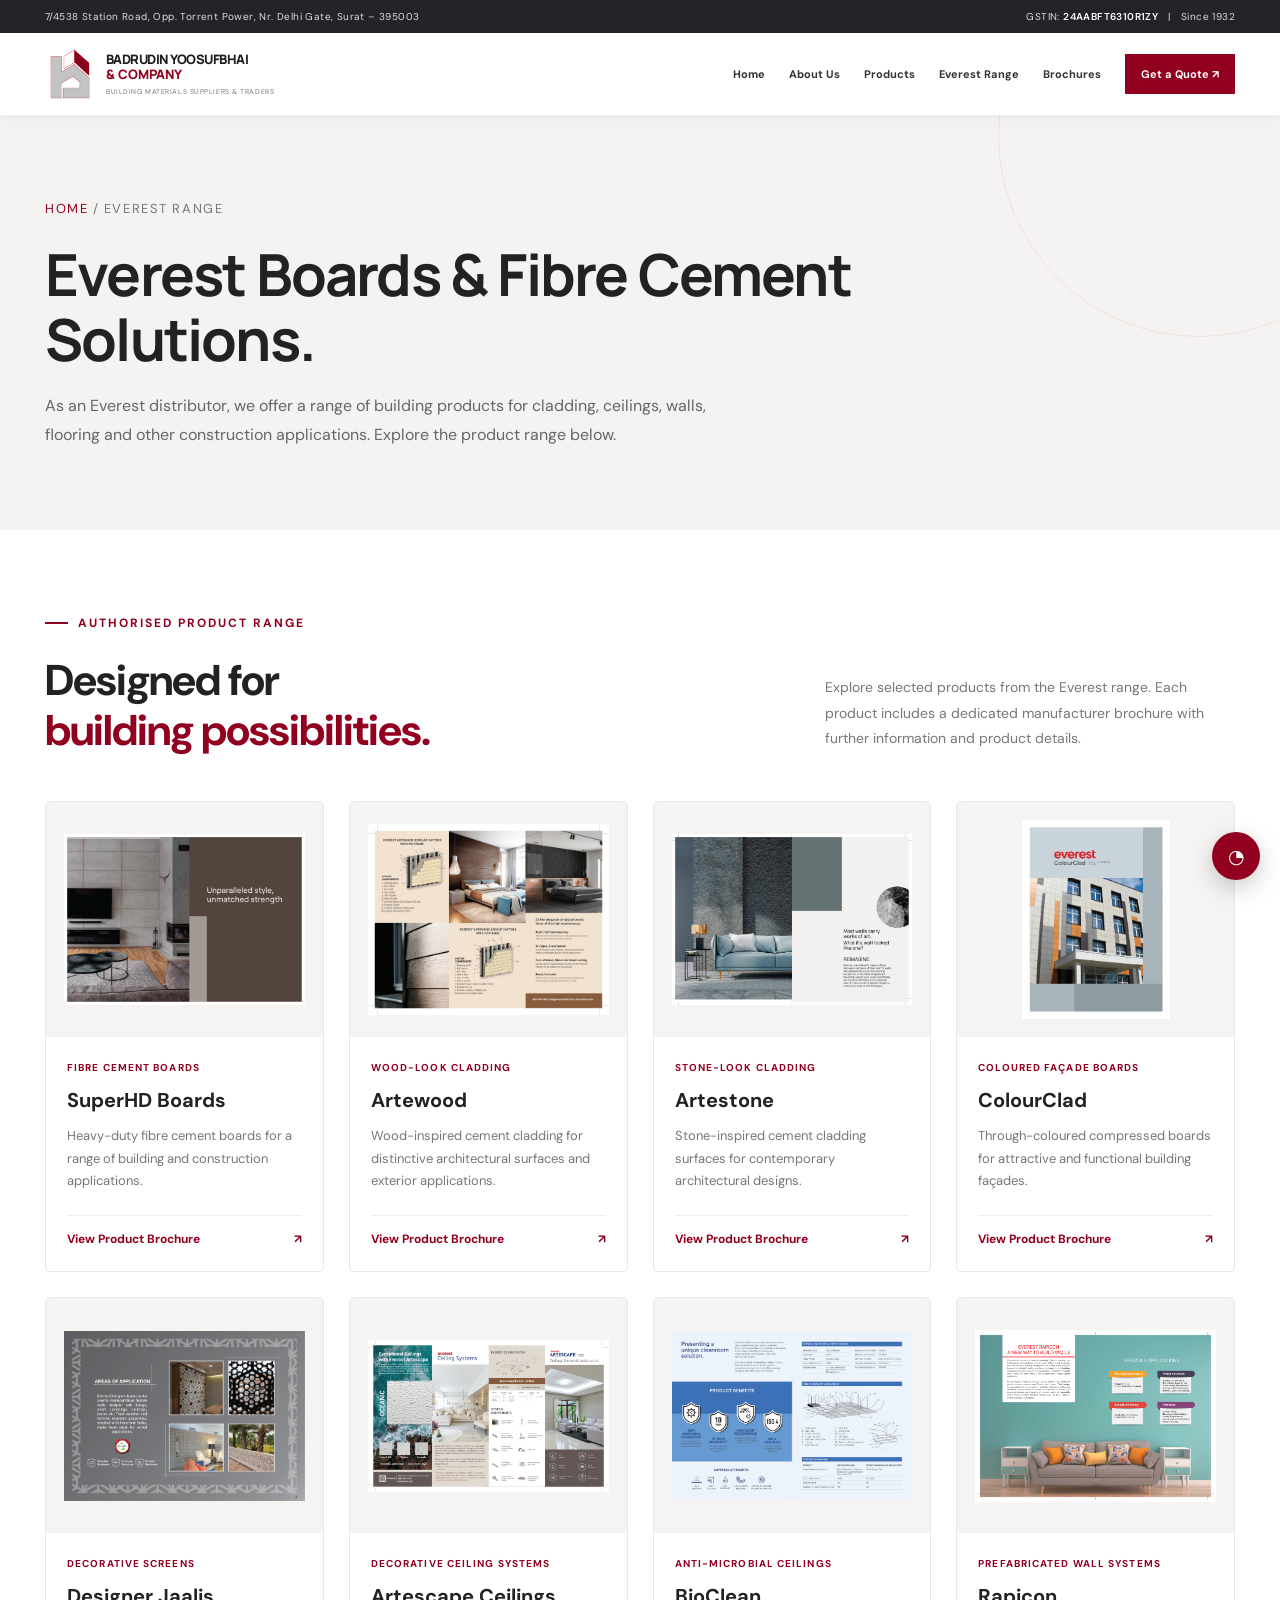
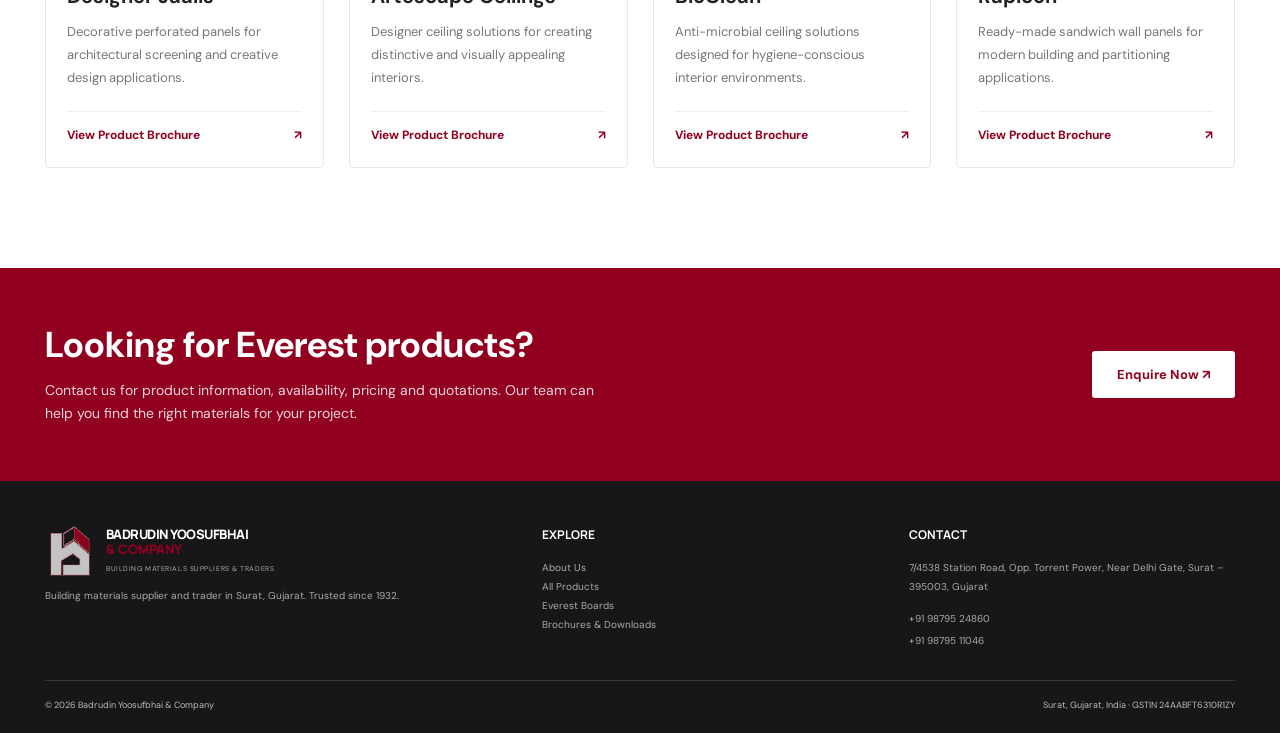
<file: everest.html>
<!DOCTYPE html>
<html lang="en">

<head>
    <meta charset="UTF-8">
    <meta name="viewport" content="width=device-width, initial-scale=1.0">
    <meta name="theme-color" content="#920020">

    <meta name="description"
        content="Explore Everest fibre cement boards, Artewood, Artestone, ColourClad, Designer Jaalis, Artescape, BioClean and Rapicon at Badrudin Yoosufbhai & Company, Surat.">

    <title>Everest Boards & Fibre Cement Solutions | Badrudin Yoosufbhai & Company</title>

    <link rel="icon" href="assets/favicon.png">
    <link rel="stylesheet" href="styles.css">

    <style>
        /* =====================================
           EVEREST PAGE - PAGE SPECIFIC STYLES
        ===================================== */

        .everest-page {
            --everest-red: #920020;
            --everest-dark: #222222;
            --everest-grey: #777777;
            --everest-light: #f6f5f3;
            background: #fff;
        }

        .everest-page,
        .everest-page * {
            box-sizing: border-box;
        }

        /* PAGE HERO */

        .everest-page .page-hero {
            padding: 85px 0 80px;
            background: #f5f3f1;
            position: relative;
            overflow: hidden;
        }

        .everest-page .page-hero::after {
            content: "";
            position: absolute;
            width: 400px;
            height: 400px;
            border: 1px solid rgba(146, 0, 32, 0.08);
            border-radius: 50%;
            right: -120px;
            top: -180px;
            pointer-events: none;
        }

        .everest-page .crumb {
            font-size: 13px;
            color: #777;
            margin-bottom: 25px;
        }

        .everest-page .crumb a {
            color: var(--everest-red);
            text-decoration: none;
        }

        .everest-page .page-hero h1 {
            max-width: 850px;
            font-size: clamp(34px, 5vw, 58px);
            line-height: 1.12;
            letter-spacing: -1.8px;
            font-weight: 700;
            color: var(--everest-dark);
            margin: 0 0 20px;
        }

        .everest-page .page-hero p {
            max-width: 680px;
            font-size: 16px;
            line-height: 1.8;
            color: #666;
            margin: 0;
        }

        /* PRODUCT SECTION */

        .everest-page .everest-section {
            padding: 85px 0 100px;
        }

        .everest-page .eyebrow {
            color: var(--everest-red);
            font-size: 12px;
            font-weight: 700;
            letter-spacing: 2px;
            text-transform: uppercase;
            margin-bottom: 18px;
        }

        .everest-page .section-head {
            display: flex;
            align-items: flex-end;
            justify-content: space-between;
            gap: 35px;
            margin-bottom: 45px;
        }

        .everest-page .section-head h2 {
            color: #222;
            font-size: clamp(30px, 4vw, 43px);
            line-height: 1.18;
            letter-spacing: -1px;
            margin: 0;
            max-width: 500px;
        }

        .everest-page .section-head h2 em {
            color: var(--everest-red);
            font-style: normal;
        }

        .everest-page .section-head p {
            max-width: 410px;
            color: #777;
            font-size: 14px;
            line-height: 1.8;
            margin: 0 0 5px;
        }

        /* PRODUCT GRID */

        .everest-page .everest-grid {
            display: grid !important;
            grid-template-columns: repeat(4, minmax(0, 1fr));
            gap: 25px;
            width: 100%;
            align-items: stretch;
        }

        /* PRODUCT CARD */

        .everest-page .everest-card {
            min-width: 0;
            display: flex;
            flex-direction: column;
            background: #fff;
            border: 1px solid #eae8e6;
            border-radius: 5px;
            overflow: hidden;
            transition: transform 0.3s ease, box-shadow 0.3s ease;
        }

        .everest-page .everest-card:hover {
            transform: translateY(-6px);
            box-shadow: 0 15px 35px rgba(0, 0, 0, 0.09);
        }

        /* IMAGE CONTAINER */

        .everest-page .everest-photo {
            display: flex;
            align-items: center;
            justify-content: center;
            width: 100%;
            height: 235px;
            padding: 18px;
            overflow: hidden;
            background: #f5f4f2;
            text-decoration: none;
        }

        .everest-page .everest-photo img {
            display: block;
            width: 100%;
            height: 100%;
            object-fit: contain;
            object-position: center;
            transition: transform 0.45s ease;
        }

        .everest-page .everest-card:hover .everest-photo img {
            transform: scale(1.05);
        }

        /* CARD INFORMATION */

        .everest-page .everest-card-body {
            display: flex;
            flex-direction: column;
            flex: 1;
            padding: 23px 21px 24px;
        }

        .everest-page .everest-tag {
            display: inline-block;
            color: var(--everest-red);
            font-size: 10px;
            line-height: 1.5;
            font-weight: 700;
            letter-spacing: 1.1px;
            text-transform: uppercase;
            margin-bottom: 12px;
        }

        .everest-page .everest-card h3 {
            font-size: 20px;
            line-height: 1.3;
            font-weight: 700;
            color: #222;
            margin: 0 0 12px;
        }

        .everest-page .everest-card p {
            font-size: 13px;
            line-height: 1.75;
            color: #777;
            margin: 0 0 22px;
            flex: 1;
        }

        .everest-page .everest-link {
            display: inline-flex;
            align-items: center;
            justify-content: space-between;
            gap: 10px;
            width: 100%;
            padding-top: 15px;
            border-top: 1px solid #eee;
            color: var(--everest-red);
            font-size: 12px;
            font-weight: 700;
            text-decoration: none;
            transition: color 0.25s ease;
        }

        .everest-page .everest-link:hover {
            color: #c00032;
        }

        /* ENQUIRY BANNER */

        .everest-page .everest-cta {
            background: #920020;
            padding: 55px 0;
            color: #fff;
        }

        .everest-page .everest-cta-inner {
            display: flex;
            align-items: center;
            justify-content: space-between;
            gap: 30px;
        }

        .everest-page .everest-cta h2 {
            font-size: clamp(25px, 3vw, 36px);
            line-height: 1.2;
            margin: 0 0 12px;
        }

        .everest-page .everest-cta p {
            color: #ead5da;
            font-size: 14px;
            line-height: 1.7;
            max-width: 570px;
            margin: 0;
        }

        .everest-page .everest-cta .cta-button {
            display: inline-block;
            padding: 15px 25px;
            background: #fff;
            color: #920020;
            border-radius: 3px;
            font-size: 13px;
            font-weight: 700;
            text-decoration: none;
            white-space: nowrap;
            transition: background 0.25s ease;
        }

        .everest-page .everest-cta .cta-button:hover {
            background: #f2e8eb;
        }

        /* TABLET */

        @media (max-width: 1100px) {
            .everest-page .everest-grid {
                grid-template-columns: repeat(3, minmax(0, 1fr));
                gap: 20px;
            }

            .everest-page .everest-photo {
                height: 220px;
            }
        }

        /* SMALL TABLET */

        @media (max-width: 768px) {
            .everest-page .page-hero {
                padding: 60px 0;
            }

            .everest-page .everest-section {
                padding: 60px 0 70px;
            }

            .everest-page .section-head {
                display: block;
            }

            .everest-page .section-head p {
                margin-top: 18px;
            }

            .everest-page .everest-grid {
                grid-template-columns: repeat(2, minmax(0, 1fr));
                gap: 17px;
            }

            .everest-page .everest-photo {
                height: 210px;
                padding: 14px;
            }

            .everest-page .everest-card-body {
                padding: 19px 16px 20px;
            }

            .everest-page .everest-card h3 {
                font-size: 18px;
            }

            .everest-page .everest-cta-inner {
                align-items: flex-start;
                flex-direction: column;
            }
        }

        /* MOBILE */

        @media (max-width: 480px) {
            .everest-page .page-hero {
                padding: 45px 0;
            }

            .everest-page .page-hero h1 {
                font-size: 34px;
                letter-spacing: -1px;
            }

            .everest-page .everest-section {
                padding: 48px 0 55px;
            }

            .everest-page .everest-grid {
                grid-template-columns: 1fr;
                gap: 20px;
            }

            .everest-page .everest-photo {
                height: 250px;
                padding: 18px;
            }

            .everest-page .everest-card-body {
                padding: 22px;
            }

            .everest-page .everest-card h3 {
                font-size: 20px;
            }

            .everest-page .everest-cta {
                padding: 42px 0;
            }
        }

        /* REDUCED MOTION */

        @media (prefers-reduced-motion: reduce) {
            .everest-page *,
            .everest-page *::before,
            .everest-page *::after {
                transition-duration: 0.01ms !important;
                animation-duration: 0.01ms !important;
            }
        }
    </style>
</head>

<body>

    <div class="topbar">
        <div class="wrap">
            <span>7/4538 Station Road, Opp. Torrent Power, Nr. Delhi Gate, Surat – 395003</span>
            <span>GSTIN: <b>24AABFT6310R1ZY</b> &nbsp; | &nbsp; Since 1932</span>
        </div>
    </div>

    <header class="header">
        <div class="wrap header-main">

            <a class="brand" href="index.html">
                <img src="assets/logo.png" alt="Badrudin Yoosufbhai & Company">
                <span class="brandtext">
                    <b>BADRUDIN YOOSUFBHAI</b>
                    <strong>& COMPANY</strong>
                    <small>BUILDING MATERIALS SUPPLIERS & TRADERS</small>
                </span>
            </a>

            <button class="menu" aria-label="Toggle navigation">☰</button>

            <nav class="nav">
                <a href="index.html">Home</a>
                <a href="about.html">About Us</a>
                <a href="products.html">Products</a>
                <a href="everest.html">Everest Range</a>
                <a href="brochures.html">Brochures</a>
                <a href="contact.html" class="quote">Get a Quote ↗</a>
            </nav>

        </div>
    </header>

    <main class="everest-page">

        <!-- PAGE HERO -->

        <section class="page-hero">
            <div class="wrap">

                <div class="crumb">
                    <a href="index.html">Home</a> / Everest Range
                </div>

                <h1>Everest Boards & Fibre Cement Solutions.</h1>

                <p>
                    As an Everest distributor, we offer a range of building products
                    for cladding, ceilings, walls, flooring and other construction
                    applications. Explore the product range below.
                </p>

            </div>
        </section>


        <!-- PRODUCT CATALOGUE -->

        <section class="everest-section">
            <div class="wrap">

                <div class="eyebrow">Authorised Product Range</div>

                <div class="section-head">

                    <h2>
                        Designed for<br>
                        <em>building possibilities.</em>
                    </h2>

                    <p>
                        Explore selected products from the Everest range.
                        Each product includes a dedicated manufacturer brochure
                        with further information and product details.
                    </p>

                </div>


                <div class="everest-grid">

                    <!-- SUPERHD -->

                    <article class="everest-card">

                        <a class="everest-photo"
                            href="brochures/everest-superhd-boards.pdf"
                            target="_blank" rel="noopener">

                            <img src="assets/superhd.jpg"
                                alt="Everest SuperHD fibre cement boards">

                        </a>

                        <div class="everest-card-body">

                            <span class="everest-tag">Fibre Cement Boards</span>

                            <h3>SuperHD Boards</h3>

                            <p>
                                Heavy-duty fibre cement boards for a range
                                of building and construction applications.
                            </p>

                            <a class="everest-link"
                                href="brochures/everest-superhd-boards.pdf"
                                target="_blank" rel="noopener">

                                View Product Brochure <span>↗</span>

                            </a>

                        </div>
                    </article>


                    <!-- ARTEWOOD -->

                    <article class="everest-card">

                        <a class="everest-photo"
                            href="brochures/everest-artewood.pdf"
                            target="_blank" rel="noopener">

                            <img src="assets/artewood.jpg"
                                alt="Everest Artewood wood-look cladding">

                        </a>

                        <div class="everest-card-body">

                            <span class="everest-tag">Wood-Look Cladding</span>

                            <h3>Artewood</h3>

                            <p>
                                Wood-inspired cement cladding for distinctive
                                architectural surfaces and exterior applications.
                            </p>

                            <a class="everest-link"
                                href="brochures/everest-artewood.pdf"
                                target="_blank" rel="noopener">

                                View Product Brochure <span>↗</span>

                            </a>

                        </div>
                    </article>


                    <!-- ARTESTONE -->

                    <article class="everest-card">

                        <a class="everest-photo"
                            href="brochures/everest-artestone.pdf"
                            target="_blank" rel="noopener">

                            <img src="assets/artestone.jpg"
                                alt="Everest Artestone stone-look cladding">

                        </a>

                        <div class="everest-card-body">

                            <span class="everest-tag">Stone-Look Cladding</span>

                            <h3>Artestone</h3>

                            <p>
                                Stone-inspired cement cladding surfaces
                                for contemporary architectural designs.
                            </p>

                            <a class="everest-link"
                                href="brochures/everest-artestone.pdf"
                                target="_blank" rel="noopener">

                                View Product Brochure <span>↗</span>

                            </a>

                        </div>
                    </article>


                    <!-- COLOURCLAD -->

                    <article class="everest-card">

                        <a class="everest-photo"
                            href="brochures/everest-colourclad.pdf"
                            target="_blank" rel="noopener">

                            <img src="assets/colourclad.jpg"
                                alt="Everest ColourClad facade boards">

                        </a>

                        <div class="everest-card-body">

                            <span class="everest-tag">Coloured Façade Boards</span>

                            <h3>ColourClad</h3>

                            <p>
                                Through-coloured compressed boards for
                                attractive and functional building façades.
                            </p>

                            <a class="everest-link"
                                href="brochures/everest-colourclad.pdf"
                                target="_blank" rel="noopener">

                                View Product Brochure <span>↗</span>

                            </a>

                        </div>
                    </article>


                    <!-- DESIGNER JAALIS -->

                    <article class="everest-card">

                        <a class="everest-photo"
                            href="brochures/everest-designer-jaalis.pdf"
                            target="_blank" rel="noopener">

                            <img src="assets/jaalis.jpg"
                                alt="Everest Designer Jaalis decorative screens">

                        </a>

                        <div class="everest-card-body">

                            <span class="everest-tag">Decorative Screens</span>

                            <h3>Designer Jaalis</h3>

                            <p>
                                Decorative perforated panels for architectural
                                screening and creative design applications.
                            </p>

                            <a class="everest-link"
                                href="brochures/everest-designer-jaalis.pdf"
                                target="_blank" rel="noopener">

                                View Product Brochure <span>↗</span>

                            </a>

                        </div>
                    </article>


                    <!-- ARTESCAPE -->

                    <article class="everest-card">

                        <a class="everest-photo"
                            href="brochures/everest-artescape-ceilings.pdf"
                            target="_blank" rel="noopener">

                            <img src="assets/artescape.jpg"
                                alt="Everest Artescape decorative ceiling systems">

                        </a>

                        <div class="everest-card-body">

                            <span class="everest-tag">Decorative Ceiling Systems</span>

                            <h3>Artescape Ceilings</h3>

                            <p>
                                Designer ceiling solutions for creating
                                distinctive and visually appealing interiors.
                            </p>

                            <a class="everest-link"
                                href="brochures/everest-artescape-ceilings.pdf"
                                target="_blank" rel="noopener">

                                View Product Brochure <span>↗</span>

                            </a>

                        </div>
                    </article>


                    <!-- BIOCLEAN -->

                    <article class="everest-card">

                        <a class="everest-photo"
                            href="brochures/everest-bioclean.pdf"
                            target="_blank" rel="noopener">

                            <img src="assets/bioclean.jpg"
                                alt="Everest BioClean anti-microbial ceiling solution">

                        </a>

                        <div class="everest-card-body">

                            <span class="everest-tag">Anti-Microbial Ceilings</span>

                            <h3>BioClean</h3>

                            <p>
                                Anti-microbial ceiling solutions designed
                                for hygiene-conscious interior environments.
                            </p>

                            <a class="everest-link"
                                href="brochures/everest-bioclean.pdf"
                                target="_blank" rel="noopener">

                                View Product Brochure <span>↗</span>

                            </a>

                        </div>
                    </article>


                    <!-- RAPICON -->

                    <article class="everest-card">

                        <a class="everest-photo"
                            href="brochures/everest-rapicon.pdf"
                            target="_blank" rel="noopener">

                            <img src="assets/rapicon.jpg"
                                alt="Everest Rapicon prefabricated wall panels">

                        </a>

                        <div class="everest-card-body">

                            <span class="everest-tag">Prefabricated Wall Systems</span>

                            <h3>Rapicon</h3>

                            <p>
                                Ready-made sandwich wall panels for modern
                                building and partitioning applications.
                            </p>

                            <a class="everest-link"
                                href="brochures/everest-rapicon.pdf"
                                target="_blank" rel="noopener">

                                View Product Brochure <span>↗</span>

                            </a>

                        </div>
                    </article>

                </div>

            </div>
        </section>


        <!-- ENQUIRY BANNER -->

        <section class="everest-cta">

            <div class="wrap">

                <div class="everest-cta-inner">

                    <div>

                        <h2>Looking for Everest products?</h2>

                        <p>
                            Contact us for product information, availability,
                            pricing and quotations. Our team can help you
                            find the right materials for your project.
                        </p>

                    </div>

                    <a class="cta-button" href="contact.html">
                        Enquire Now ↗
                    </a>

                </div>

            </div>

        </section>

    </main>


    <!-- FOOTER -->

    <footer class="footer">

        <div class="wrap">

            <div class="footer-top">

                <div>

                    <a class="brand" href="index.html">

                        <img src="assets/logo.png" alt="">

                        <span class="brandtext">

                            <b style="color:#fff">BADRUDIN YOOSUFBHAI</b>

                            <strong>& COMPANY</strong>

                            <small style="color:#aaa">
                                BUILDING MATERIALS SUPPLIERS & TRADERS
                            </small>

                        </span>

                    </a>

                    <p>
                        Building materials supplier and trader in Surat,
                        Gujarat. Trusted since 1932.
                    </p>

                </div>


                <div>

                    <h4>EXPLORE</h4>

                    <div class="footer-links">

                        <a href="about.html">About Us</a>

                        <a href="products.html">All Products</a>

                        <a href="everest.html">Everest Boards</a>

                        <a href="brochures.html">Brochures & Downloads</a>

                    </div>

                </div>


                <div>

                    <h4>CONTACT</h4>

                    <p>
                        7/4538 Station Road, Opp. Torrent Power,
                        Near Delhi Gate, Surat – 395003, Gujarat
                    </p>

                    <a href="tel:+919879524860">+91 98795 24860</a>

                    <br>

                    <a href="tel:+919879511046">+91 98795 11046</a>

                </div>

            </div>


            <div class="footer-bottom">

                <span>
                    © <span data-year></span> Badrudin Yoosufbhai & Company
                </span>

                <span>
                    Surat, Gujarat, India · GSTIN 24AABFT6310R1ZY
                </span>

            </div>

        </div>

    </footer>


    <!-- WHATSAPP -->

    <a class="float-wa"
        href="https://wa.me/919879524860?text=Hello%2C%20I%20would%20like%20to%20enquire%20about%20Everest%20products."
        target="_blank"
        rel="noopener"
        aria-label="Contact us on WhatsApp">

        ◔

    </a>


    <script src="script.js"></script>

</body>
</html>
</file>
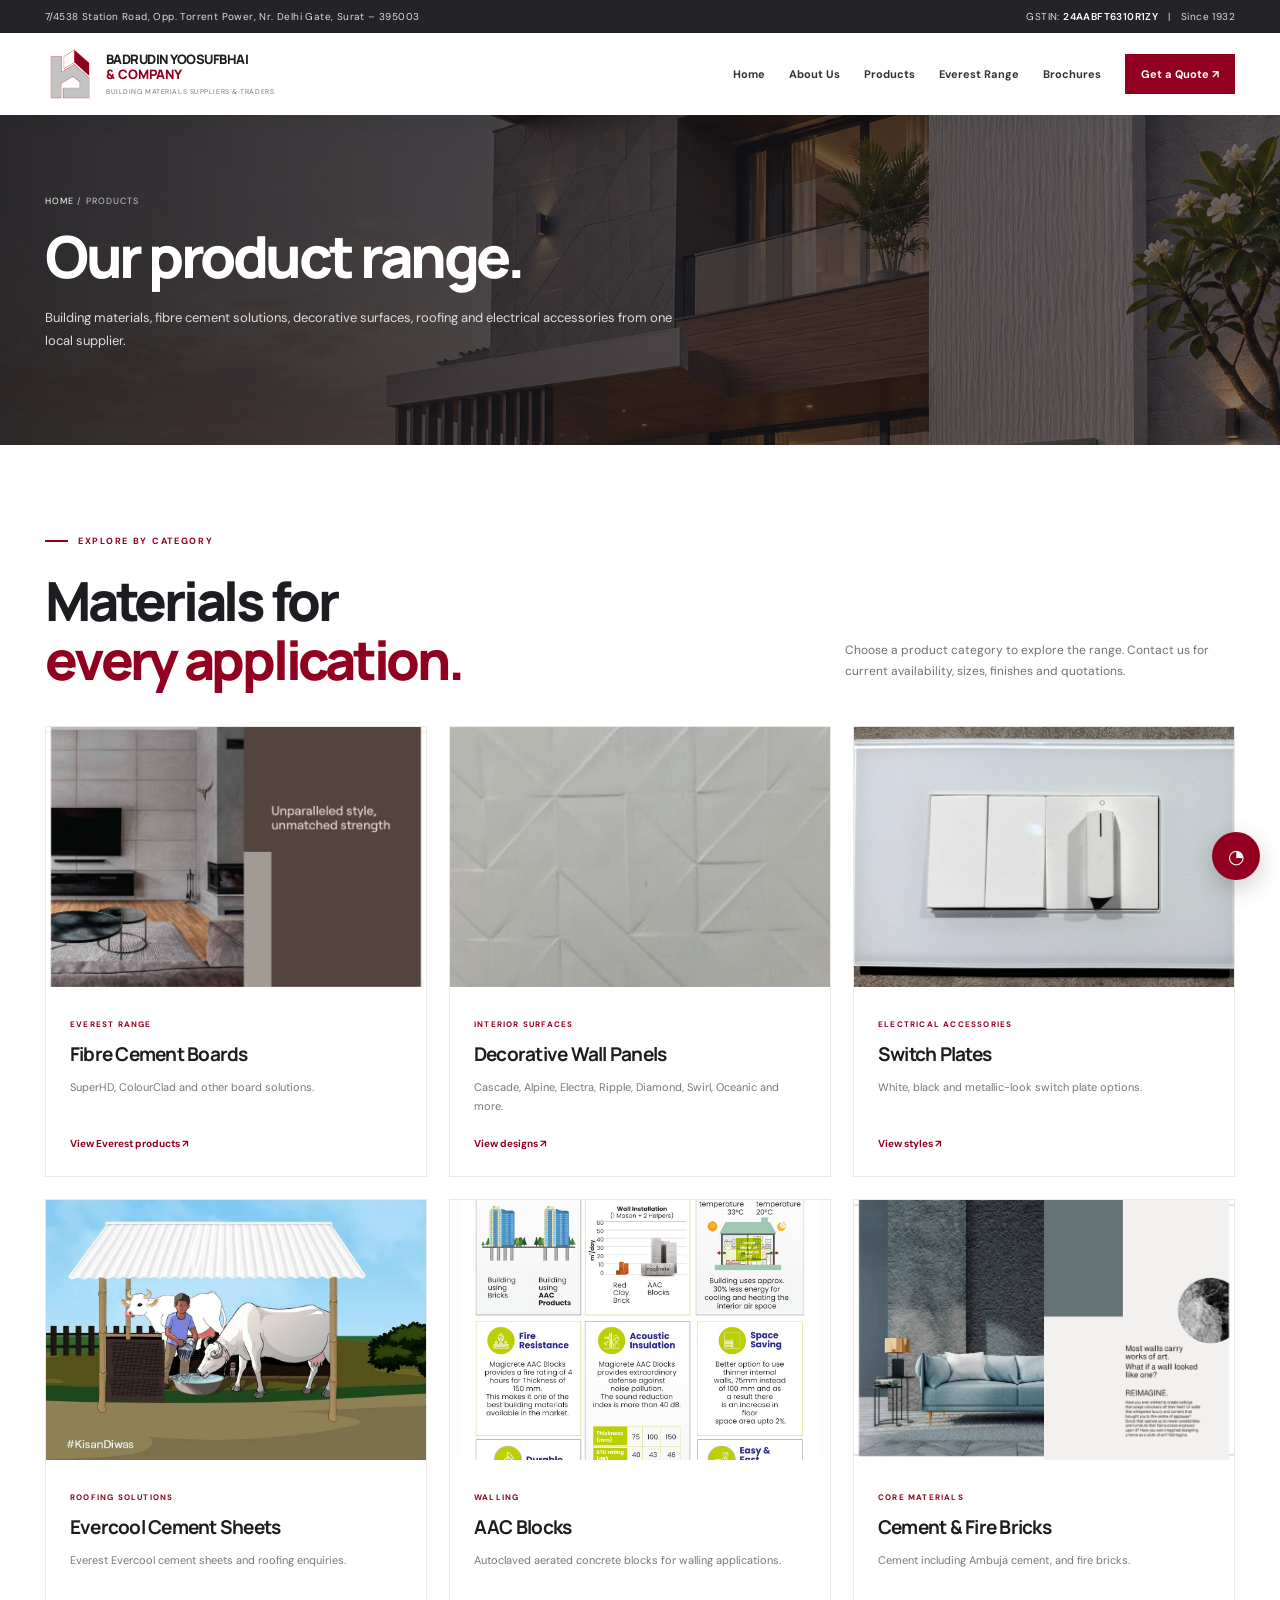
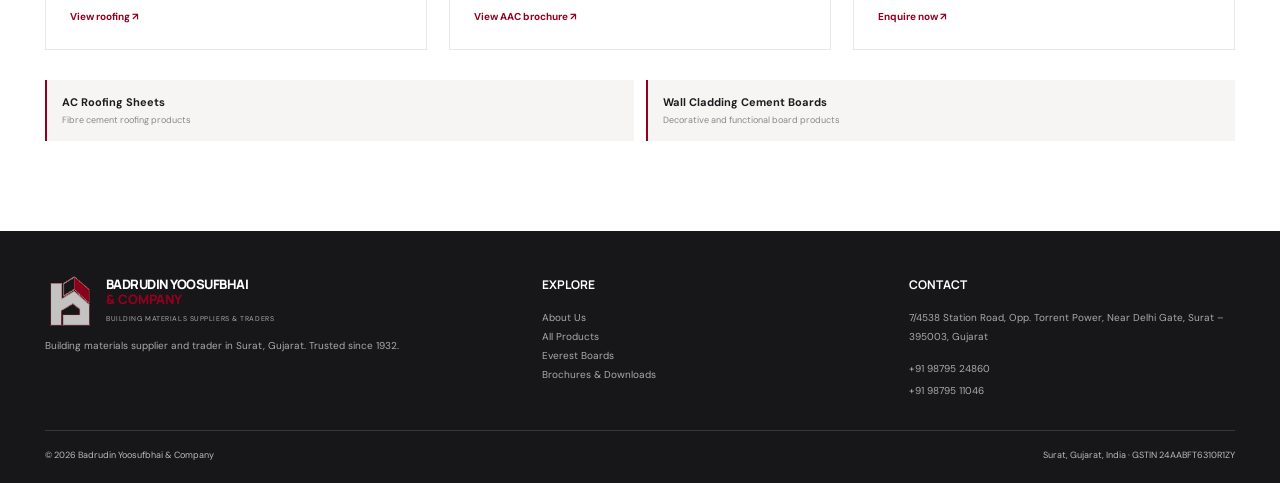
<file: products.html>
<!doctype html>
<html lang="en">

<head>
    <meta charset="utf-8">
    <meta name="viewport" content="width=device-width,initial-scale=1">
    <meta name="theme-color" content="#920020">
    <meta name="description" content="Products | Badrudin Yoosufbhai & Company, Surat since 1932.">
    <title>Products | Badrudin Yoosufbhai & Company</title>
    <link rel="icon" href="assets/favicon.png">
    <link rel="stylesheet" href="styles.css">
    <style>
    /* Product image display fix */
    .card .photo {
        display: block;
        width: 100%;
        height: 260px;
        overflow: hidden;
        background: #f3f2f0;
        position: relative;
    }

    .card .photo img {
        display: block;
        width: 100%;
        height: 100%;
        object-fit: cover;
        object-position: center;
        transition: transform 0.4s ease;
    }

    .card:hover .photo img {
        transform: scale(1.04);
    }

    .card {
        overflow: hidden;
    }

    .card-body {
        padding: 24px;
    }

    @media (max-width: 768px) {
        .card .photo {
            height: 220px;
        }
    }

    @media (max-width: 480px) {
        .card .photo {
            height: 200px;
        }
    }
</style>
</head>

<body>
    <div class="topbar">
        <div class="wrap"><span>7/4538 Station Road, Opp. Torrent Power, Nr. Delhi Gate, Surat –
                395003</span><span>GSTIN: <b>24AABFT6310R1ZY</b> &nbsp; | &nbsp; Since 1932</span></div>
    </div>
    <header class="header">
        <div class="wrap header-main"><a class="brand" href="index.html"><img src="assets/logo.png"
                    alt="Badrudin Yoosufbhai & Company"><span class="brandtext"><b>BADRUDIN YOOSUFBHAI</b><strong>&
                        COMPANY</strong><small>BUILDING MATERIALS SUPPLIERS & TRADERS</small></span></a><button
                class="menu" aria-label="Toggle navigation">☰</button>
            <nav class="nav"><a href="index.html">Home</a><a href="about.html">About Us</a><a
                    href="products.html">Products</a><a href="everest.html">Everest Range</a><a
                    href="brochures.html">Brochures</a><a href="contact.html" class="quote">Get a Quote ↗</a></nav>
        </div>
    </header>
    <main>
        <section class="page-hero">
            <div class="wrap">
                <div class="crumb"><a href="index.html">Home</a> / Products</div>
                <h1>Our product range.</h1>
                <p>Building materials, fibre cement solutions, decorative surfaces, roofing and electrical accessories
                    from one local supplier.</p>
            </div>
        </section>
        <section class="section">
            <div class="wrap">
                <div class="eyebrow">Explore by category</div>
                <div class="section-head">
                    <h2>Materials for<br><em>every application.</em></h2>
                    <p>Choose a product category to explore the range. Contact us for current availability, sizes,
                        finishes and quotations.</p>
                </div>
                <div class="cards">
                    <article class="card"><a class="photo" href="everest.html"><img src="assets/superhd.jpg"
                                alt="Everest fibre cement boards"></a>
                        <div class="card-body"><span class="tag">Everest range</span>
                            <h3>Fibre Cement Boards</h3>
                            <p>SuperHD, ColourClad and other board solutions.</p><a class="card-link"
                                href="everest.html">View Everest products ↗</a>
                        </div>
                    </article>
                    <article class="card"><a class="photo" href="decorative-panels.html"><img
                                src="assets/panel-alpine.jpg" alt="Decorative embossed panel"></a>
                        <div class="card-body"><span class="tag">Interior surfaces</span>
                            <h3>Decorative Wall Panels</h3>
                            <p>Cascade, Alpine, Electra, Ripple, Diamond, Swirl, Oceanic and more.</p><a
                                class="card-link" href="decorative-panels.html">View designs ↗</a>
                        </div>
                    </article>
                    <article class="card"><a class="photo" href="switches.html"><img src="assets/switch-white.jpg"
                                alt="White switch plate"></a>
                        <div class="card-body"><span class="tag">Electrical accessories</span>
                            <h3>Switch Plates</h3>
                            <p>White, black and metallic-look switch plate options.</p><a class="card-link"
                                href="switches.html">View styles ↗</a>
                        </div>
                    </article>
                    <article class="card"><a class="photo" href="roofing.html"><img src="assets/evercool-campaign.jpg"
                                alt="Evercool roof sheets"></a>
                        <div class="card-body"><span class="tag">Roofing solutions</span>
                            <h3>Evercool Cement Sheets</h3>
                            <p>Everest Evercool cement sheets and roofing enquiries.</p><a class="card-link"
                                href="roofing.html">View roofing ↗</a>
                        </div>
                    </article>
                    <article class="card"><a class="photo" href="products.html#aac"><img src="assets/aac.jpg"
                                alt="AAC blocks"></a>
                        <div class="card-body"><span class="tag">Walling</span>
                            <h3 id="aac">AAC Blocks</h3>
                            <p>Autoclaved aerated concrete blocks for walling applications.</p><a class="card-link"
                                href="brochures/aac-walling-solutions.pdf" target="_blank">View AAC brochure ↗</a>
                        </div>
                    </article>
                    <article class="card"><a class="photo" href="products.html#cement"><img src="assets/artestone.jpg"
                                alt="Cement and fire brick materials"></a>
                        <div class="card-body"><span class="tag">Core materials</span>
                            <h3 id="cement">Cement & Fire Bricks</h3>
                            <p>Cement including Ambuja cement, and fire bricks.</p><a class="card-link"
                                href="contact.html">Enquire now ↗</a>
                        </div>
                    </article>
                </div>
                <div class="feature-list" style="margin-top:30px">
                    <div class="feature">AC Roofing Sheets<small>Fibre cement roofing products</small></div>
                    <div class="feature">Wall Cladding Cement Boards<small>Decorative and functional board
                            products</small></div>
                </div>
            </div>
        </section>
    </main>
    <footer class="footer">
        <div class="wrap">
            <div class="footer-top">
                <div><a class="brand" href="index.html"><img src="assets/logo.png" alt=""><span class="brandtext"><b
                                style="color:#fff">BADRUDIN YOOSUFBHAI</b><strong>& COMPANY</strong><small
                                style="color:#aaa">BUILDING MATERIALS SUPPLIERS & TRADERS</small></span></a>
                    <p>Building materials supplier and trader in Surat, Gujarat. Trusted since 1932.</p>
                </div>
                <div>
                    <h4>EXPLORE</h4>
                    <div class="footer-links"><a href="about.html">About Us</a><a href="products.html">All
                            Products</a><a href="everest.html">Everest Boards</a><a href="brochures.html">Brochures &
                            Downloads</a></div>
                </div>
                <div>
                    <h4>CONTACT</h4>
                    <p>7/4538 Station Road, Opp. Torrent Power, Near Delhi Gate, Surat – 395003, Gujarat</p><a
                        href="tel:+919879524860">+91 98795 24860</a><br><a href="tel:+919879511046">+91 98795 11046</a>
                </div>
            </div>
            <div class="footer-bottom"><span>© <span data-year></span> Badrudin Yoosufbhai & Company</span><span>Surat,
                    Gujarat, India · GSTIN 24AABFT6310R1ZY</span></div>
        </div>
    </footer><a class="float-wa"
        href="https://wa.me/919879524860?text=Hello%2C%20I%20would%20like%20to%20enquire%20about%20your%20products."
        target="_blank" aria-label="WhatsApp">◔</a>
    <script src="script.js"></script>
</body>

</html>
</file>
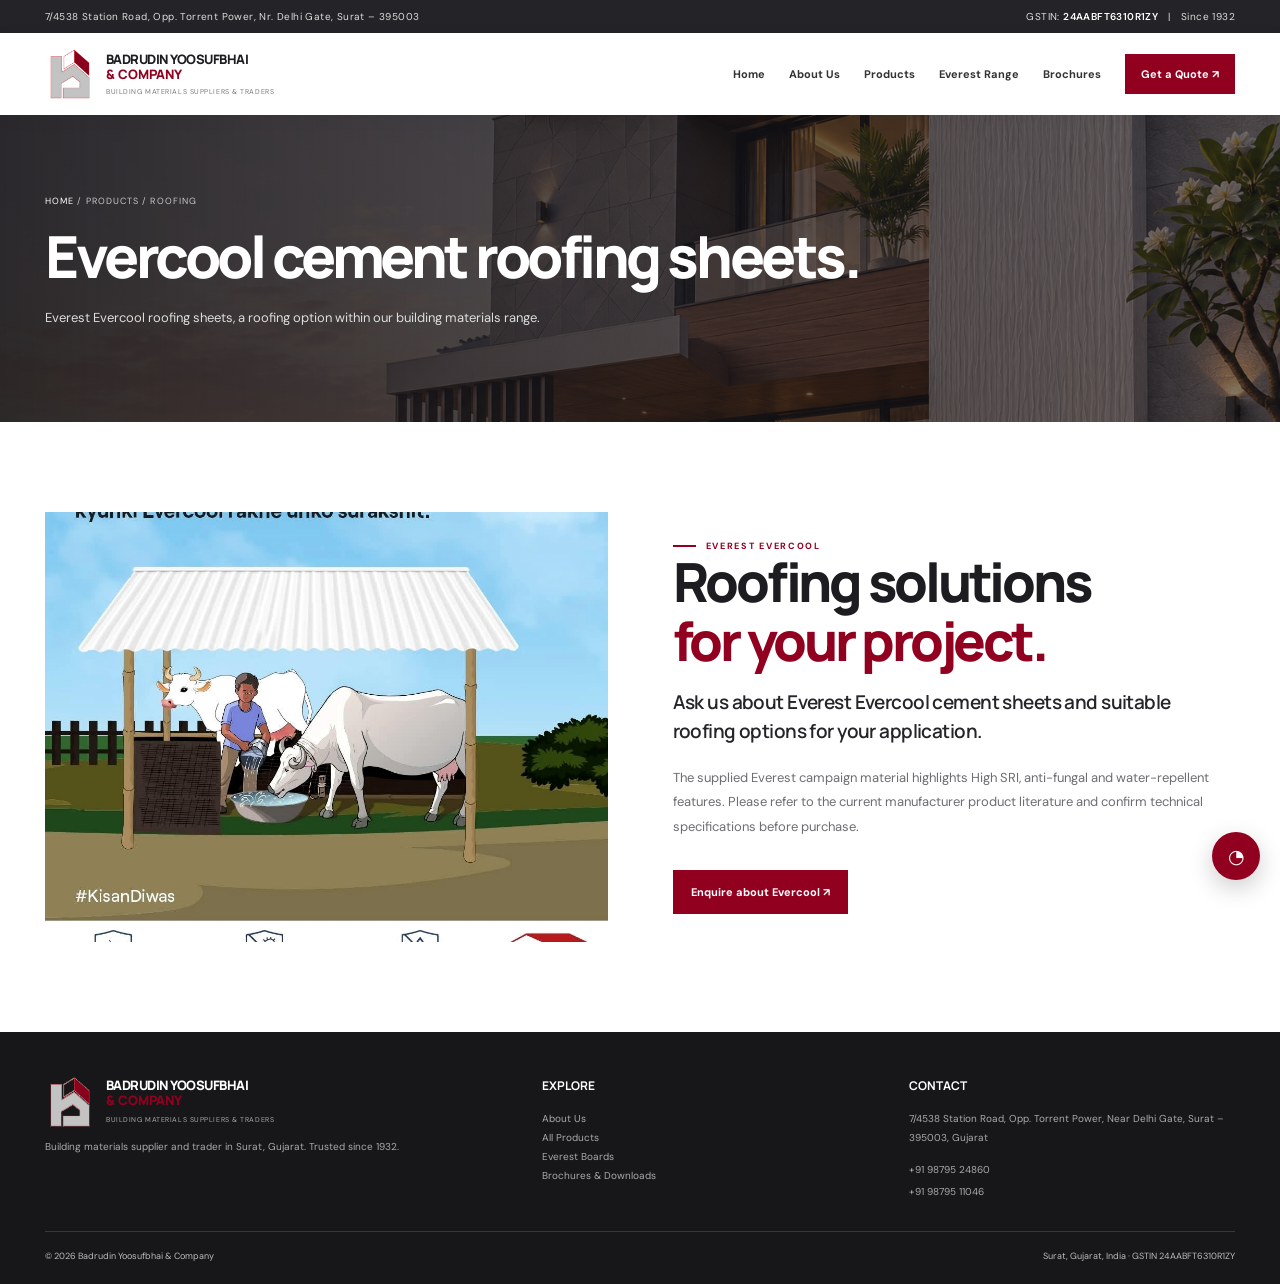
<file: roofing.html>
<!doctype html><html lang="en"><head><meta charset="utf-8"><meta name="viewport" content="width=device-width,initial-scale=1"><meta name="theme-color" content="#920020"><meta name="description" content="Evercool Cement Roofing Sheets | Badrudin Yoosufbhai & Company, Surat since 1932."><title>Evercool Cement Roofing Sheets | Badrudin Yoosufbhai & Company</title><link rel="icon" href="assets/favicon.png"><link rel="stylesheet" href="styles.css"></head><body><div class="topbar"><div class="wrap"><span>7/4538 Station Road, Opp. Torrent Power, Nr. Delhi Gate, Surat – 395003</span><span>GSTIN: <b>24AABFT6310R1ZY</b> &nbsp; | &nbsp; Since 1932</span></div></div>
<header class="header"><div class="wrap header-main"><a class="brand" href="index.html"><img src="assets/logo.png" alt="Badrudin Yoosufbhai & Company"><span class="brandtext"><b>BADRUDIN YOOSUFBHAI</b><strong>& COMPANY</strong><small>BUILDING MATERIALS SUPPLIERS & TRADERS</small></span></a><button class="menu" aria-label="Toggle navigation">☰</button><nav class="nav"><a href="index.html">Home</a><a href="about.html">About Us</a><a href="products.html">Products</a><a href="everest.html">Everest Range</a><a href="brochures.html">Brochures</a><a href="contact.html" class="quote">Get a Quote ↗</a></nav></div></header><main><section class="page-hero"><div class="wrap"><div class="crumb"><a href="index.html">Home</a> / Products / Roofing</div><h1>Evercool cement roofing sheets.</h1><p>Everest Evercool roofing sheets, a roofing option within our building materials range.</p></div></section>
<section class="section"><div class="wrap split"><div class="split-img"><img src="assets/evercool-campaign.jpg" alt="Everest Evercool cement roofing sheets campaign visual"></div><div class="copy"><div class="eyebrow">Everest Evercool</div><h2>Roofing solutions<br><em>for your project.</em></h2><p class="lead">Ask us about Everest Evercool cement sheets and suitable roofing options for your application.</p><p>The supplied Everest campaign material highlights High SRI, anti-fungal and water-repellent features. Please refer to the current manufacturer product literature and confirm technical specifications before purchase.</p><div class="actions"><a class="btn red" href="https://wa.me/919879524860?text=Hello%2C%20I%20would%20like%20to%20enquire%20about%20Everest%20Evercool%20cement%20sheets." target="_blank">Enquire about Evercool ↗</a></div></div></div></section></main><footer class="footer"><div class="wrap"><div class="footer-top"><div><a class="brand" href="index.html"><img src="assets/logo.png" alt=""><span class="brandtext"><b style="color:#fff">BADRUDIN YOOSUFBHAI</b><strong>& COMPANY</strong><small style="color:#aaa">BUILDING MATERIALS SUPPLIERS & TRADERS</small></span></a><p>Building materials supplier and trader in Surat, Gujarat. Trusted since 1932.</p></div><div><h4>EXPLORE</h4><div class="footer-links"><a href="about.html">About Us</a><a href="products.html">All Products</a><a href="everest.html">Everest Boards</a><a href="brochures.html">Brochures & Downloads</a></div></div><div><h4>CONTACT</h4><p>7/4538 Station Road, Opp. Torrent Power, Near Delhi Gate, Surat – 395003, Gujarat</p><a href="tel:+919879524860">+91 98795 24860</a><br><a href="tel:+919879511046">+91 98795 11046</a></div></div><div class="footer-bottom"><span>© <span data-year></span> Badrudin Yoosufbhai & Company</span><span>Surat, Gujarat, India · GSTIN 24AABFT6310R1ZY</span></div></div></footer><a class="float-wa" href="https://wa.me/919879524860?text=Hello%2C%20I%20would%20like%20to%20enquire%20about%20your%20products." target="_blank" aria-label="WhatsApp">◔</a><script src="script.js"></script></body></html>
</file>
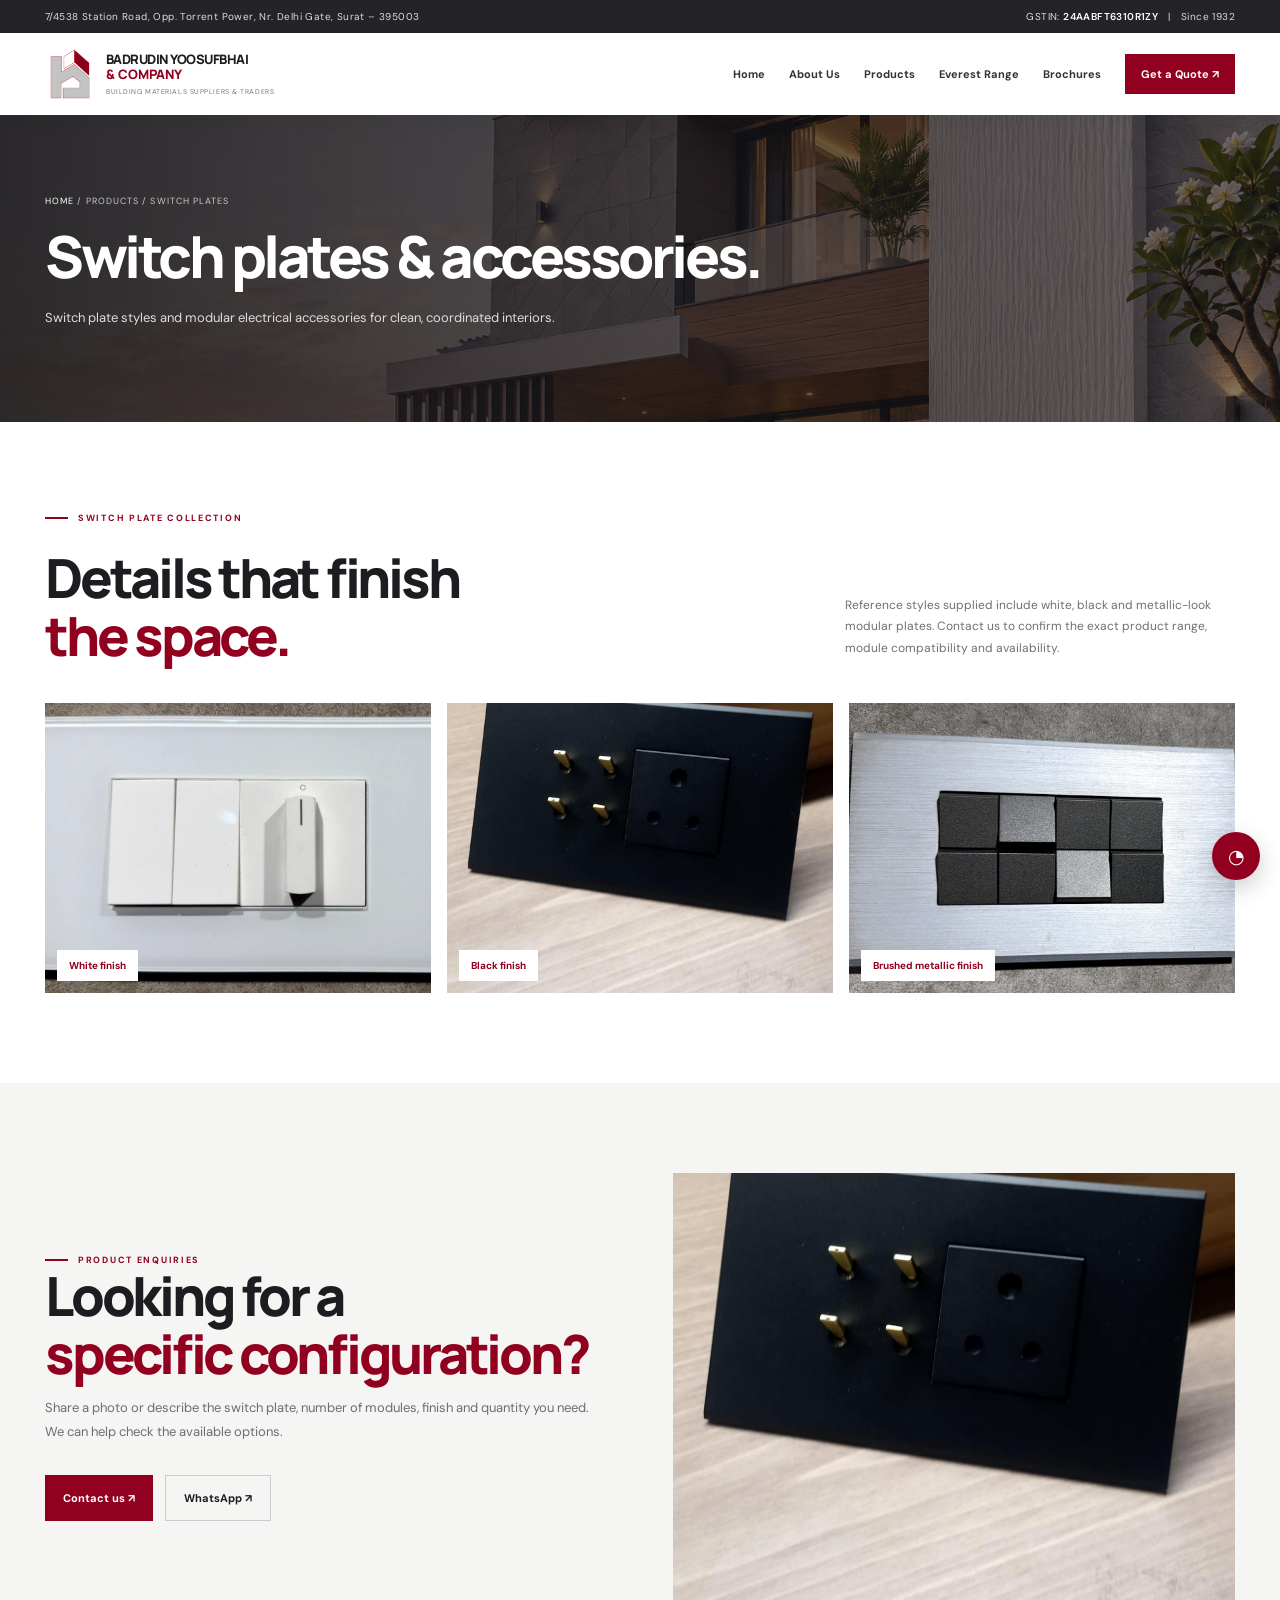
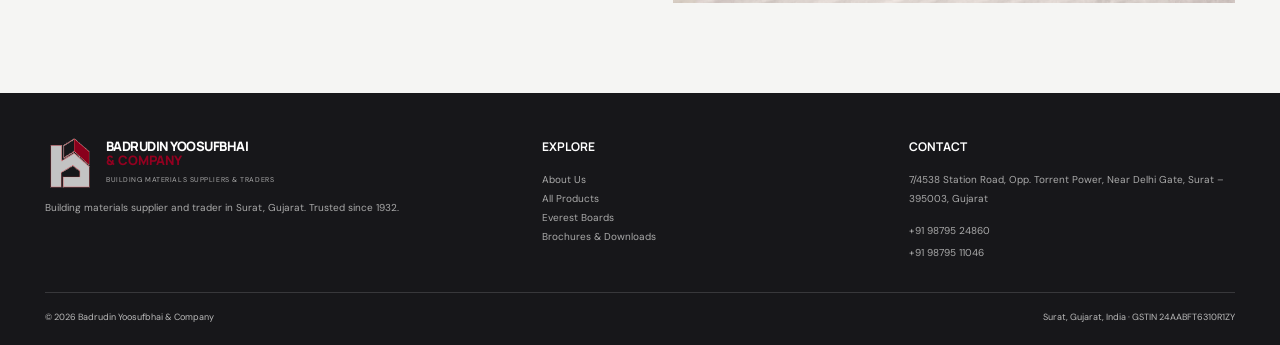
<file: switches.html>
<!doctype html><html lang="en"><head><meta charset="utf-8"><meta name="viewport" content="width=device-width,initial-scale=1"><meta name="theme-color" content="#920020"><meta name="description" content="Switch Plates & Accessories | Badrudin Yoosufbhai & Company, Surat since 1932."><title>Switch Plates & Accessories | Badrudin Yoosufbhai & Company</title><link rel="icon" href="assets/favicon.png"><link rel="stylesheet" href="styles.css"></head><body><div class="topbar"><div class="wrap"><span>7/4538 Station Road, Opp. Torrent Power, Nr. Delhi Gate, Surat – 395003</span><span>GSTIN: <b>24AABFT6310R1ZY</b> &nbsp; | &nbsp; Since 1932</span></div></div>
<header class="header"><div class="wrap header-main"><a class="brand" href="index.html"><img src="assets/logo.png" alt="Badrudin Yoosufbhai & Company"><span class="brandtext"><b>BADRUDIN YOOSUFBHAI</b><strong>& COMPANY</strong><small>BUILDING MATERIALS SUPPLIERS & TRADERS</small></span></a><button class="menu" aria-label="Toggle navigation">☰</button><nav class="nav"><a href="index.html">Home</a><a href="about.html">About Us</a><a href="products.html">Products</a><a href="everest.html">Everest Range</a><a href="brochures.html">Brochures</a><a href="contact.html" class="quote">Get a Quote ↗</a></nav></div></header><main><section class="page-hero"><div class="wrap"><div class="crumb"><a href="index.html">Home</a> / Products / Switch Plates</div><h1>Switch plates & accessories.</h1><p>Switch plate styles and modular electrical accessories for clean, coordinated interiors.</p></div></section>
<section class="section"><div class="wrap"><div class="eyebrow">Switch plate collection</div><div class="section-head"><h2>Details that finish<br><em>the space.</em></h2><p>Reference styles supplied include white, black and metallic-look modular plates. Contact us to confirm the exact product range, module compatibility and availability.</p></div><div class="gallery" style="grid-template-columns:repeat(3,1fr)"><div class="gallery-item"><img src="assets/switch-white.jpg" alt="White modular switch plate"><span>White finish</span></div><div class="gallery-item"><img src="assets/switch-black.jpg" alt="Black modular switch plate"><span>Black finish</span></div><div class="gallery-item"><img src="assets/switch-silver.jpg" alt="Brushed metallic switch plate"><span>Brushed metallic finish</span></div></div></div></section>
<section class="section soft"><div class="wrap split"><div class="copy"><div class="eyebrow">Product enquiries</div><h2>Looking for a<br><em>specific configuration?</em></h2><p>Share a photo or describe the switch plate, number of modules, finish and quantity you need. We can help check the available options.</p><div class="actions"><a class="btn red" href="contact.html">Contact us ↗</a><a class="btn" style="border:1px solid #ccc" href="https://wa.me/919879524860" target="_blank">WhatsApp ↗</a></div></div><div class="split-img"><img src="assets/switch-black.jpg" alt="Black switch accessory"></div></div></section></main><footer class="footer"><div class="wrap"><div class="footer-top"><div><a class="brand" href="index.html"><img src="assets/logo.png" alt=""><span class="brandtext"><b style="color:#fff">BADRUDIN YOOSUFBHAI</b><strong>& COMPANY</strong><small style="color:#aaa">BUILDING MATERIALS SUPPLIERS & TRADERS</small></span></a><p>Building materials supplier and trader in Surat, Gujarat. Trusted since 1932.</p></div><div><h4>EXPLORE</h4><div class="footer-links"><a href="about.html">About Us</a><a href="products.html">All Products</a><a href="everest.html">Everest Boards</a><a href="brochures.html">Brochures & Downloads</a></div></div><div><h4>CONTACT</h4><p>7/4538 Station Road, Opp. Torrent Power, Near Delhi Gate, Surat – 395003, Gujarat</p><a href="tel:+919879524860">+91 98795 24860</a><br><a href="tel:+919879511046">+91 98795 11046</a></div></div><div class="footer-bottom"><span>© <span data-year></span> Badrudin Yoosufbhai & Company</span><span>Surat, Gujarat, India · GSTIN 24AABFT6310R1ZY</span></div></div></footer><a class="float-wa" href="https://wa.me/919879524860?text=Hello%2C%20I%20would%20like%20to%20enquire%20about%20your%20products." target="_blank" aria-label="WhatsApp">◔</a><script src="script.js"></script></body></html>
</file>
<file: styles.css>
@import url('https://fonts.googleapis.com/css2?family=DM+Sans:wght@400;500;600;700&family=Manrope:wght@400;500;600;700;800&display=swap');

:root {
    --red: #920020;
    --red2: #bd1838;
    --ink: #1d1d21;
    --muted: #6f7075;
    --paper: #f5f5f3;
    --line: #e3e2df;
    --white: #fff;
    --display: Manrope, sans-serif;
    --body: "DM Sans", sans-serif
}

* {
    box-sizing: border-box
}

html {
    scroll-behavior: smooth;
    scroll-padding-top: 115px
}

body {
    margin: 0;
    font-family: var(--body);
    color: var(--ink);
    background: #fff
}

a {
    color: inherit;
    text-decoration: none
}

img {
    max-width: 100%;
    display: block
}

.wrap {
    width: min(1190px, calc(100% - 48px));
    margin: auto
}

.topbar {
    background: #242428;
    color: #ddd;
    font-size: 10px;
    letter-spacing: .04em
}

.topbar .wrap {
    display: flex;
    justify-content: space-between;
    gap: 20px;
    padding: 10px 0
}

.topbar b {
    color: #fff;
    font-weight: 600
}

.header {
    position: sticky;
    top: 0;
    z-index: 30;
    background: #fff;
    box-shadow: 0 3px 18px #0000000b
}

.header-main {
    height: 82px;
    display: flex;
    align-items: center;
    justify-content: space-between;
    gap: 25px
}

.brand {
    display: flex;
    align-items: center;
    gap: 11px;
    min-width: 260px
}

.brand img {
    width: 50px;
    height: 50px;
    object-fit: contain
}

.brandtext b {
    font: 800 13px/1.15 var(--display);
    display: block;
    letter-spacing: -.04em
}

.brandtext strong {
    color: var(--red);
    font: 800 13px/1.15 var(--display);
    display: block
}

.brandtext small {
    font-size: 7px;
    color: #777;
    letter-spacing: .08em;
    display: block;
    margin-top: 5px
}

.nav {
    display: flex;
    align-items: center;
    gap: 24px
}

.nav a {
    font-size: 11px;
    font-weight: 700;
    color: #333;
    transition: .2s
}

.nav a:hover,
.nav a.active {
    color: var(--red)
}

.nav .quote {
    background: var(--red);
    color: #fff;
    padding: 13px 16px
}

.menu {
    display: none;
    border: 0;
    background: transparent;
    font-size: 24px;
    color: var(--red)
}

.hero {
    min-height: 550px;
    position: relative;
    display: flex;
    align-items: center;
    color: #fff;
    background: #28282c;
    overflow: hidden
}

.hero:before {
    content: "";
    position: absolute;
    inset: 0;
    background: linear-gradient(90deg, #15151be8 0%, #15151b9c 48%, #15151b12 100%), url("assets/hero-modern-villa.png") center/cover
}

.hero-content {
    position: relative;
    padding: 100px 0;
    max-width: 610px
}

.eyebrow {
    font-size: 9px;
    letter-spacing: .19em;
    font-weight: 700;
    text-transform: uppercase;
    color: var(--red);
    display: flex;
    align-items: center;
    gap: 10px
}

.eyebrow:before {
    content: "";
    width: 23px;
    height: 2px;
    background: var(--red)
}

.hero .eyebrow {
    color: #fff
}

.hero .eyebrow:before {
    background: #e34860
}

.hero h1 {
    font: 800 clamp(43px, 6vw, 76px)/1.02 var(--display);
    letter-spacing: -.065em;
    margin: 25px 0 20px
}

.hero h1 em {
    font-style: normal;
    color: #efb7c1
}

.hero p {
    font-size: 14px;
    line-height: 1.8;
    color: #e1e1e4;
    max-width: 480px
}

.actions {
    display: flex;
    gap: 12px;
    flex-wrap: wrap;
    margin-top: 30px
}

.btn {
    display: inline-flex;
    align-items: center;
    gap: 28px;
    padding: 15px 18px;
    font-size: 11px;
    font-weight: 700;
    transition: .2s
}

.btn.red {
    background: var(--red);
    color: #fff
}

.btn.red:hover {
    background: var(--red2);
    transform: translateY(-2px)
}

.btn.outline {
    border: 1px solid #ffffff99;
    color: #fff
}

.btn.white {
    background: #fff;
    color: #222
}

.stats {
    background: #fff;
    border-bottom: 1px solid var(--line)
}

.stats .wrap {
    display: grid;
    grid-template-columns: repeat(4, 1fr);
    padding: 25px 0
}

.stat {
    padding: 0 22px;
    border-left: 1px solid var(--line)
}

.stat:first-child {
    border: 0;
    padding-left: 0
}

.stat b {
    font: 800 22px var(--display);
    display: block;
    color: var(--red)
}

.stat span {
    font-size: 10px;
    color: #777
}

.section {
    padding: 90px 0
}

.section.soft {
    background: var(--paper)
}

.section-head {
    display: flex;
    align-items: flex-end;
    justify-content: space-between;
    gap: 30px;
    margin: 24px 0 38px
}

.section h2 {
    font: 800 clamp(34px, 4.5vw, 54px)/1.08 var(--display);
    letter-spacing: -.06em;
    margin: 0
}

.section h2 em {
    font-style: normal;
    color: var(--red)
}

.section-head p {
    max-width: 390px;
    color: var(--muted);
    font-size: 12px;
    line-height: 1.8;
    margin: 0 0 5px
}

.cards {
    display: grid;
    grid-template-columns: repeat(3, 1fr);
    gap: 22px
}

.card {
    background: #fff;
    border: 1px solid #e9e8e5;
    transition: .25s;
    overflow: hidden
}

.card:hover {
    transform: translateY(-5px);
    box-shadow: 0 18px 35px #1a1a1a12
}

.card .photo {
    height: 230px;
    overflow: hidden;
    background: #e8e7e3
}

.card .photo img {
    width: 100%;
    height: 100%;
    object-fit: cover;
    transition: .5s
}

.card:hover .photo img {
    transform: scale(1.05)
}

.card-body {
    padding: 20px
}

.tag {
    font-size: 8px;
    letter-spacing: .15em;
    color: var(--red);
    font-weight: 700;
    text-transform: uppercase
}

.card h3 {
    font: 700 19px var(--display);
    letter-spacing: -.04em;
    margin: 9px 0
}

.card p {
    font-size: 11px;
    line-height: 1.75;
    color: #777;
    min-height: 40px
}

.card-link {
    font-size: 10px;
    font-weight: 700;
    color: var(--red);
    display: inline-flex;
    gap: 25px;
    margin-top: 8px
}

.split {
    display: grid;
    grid-template-columns: 1fr 1fr;
    gap: 65px;
    align-items: center
}

.split-img {
    height: 430px;
    overflow: hidden;
    background: #ddd
}

.split-img img {
    width: 100%;
    height: 100%;
    object-fit: cover
}

.copy p {
    font-size: 13px;
    line-height: 1.9;
    color: #6d6d72
}

.copy .lead {
    font: 600 19px/1.55 var(--display);
    color: #252529;
    letter-spacing: -.03em
}

.feature-list {
    display: grid;
    grid-template-columns: 1fr 1fr;
    gap: 12px;
    margin-top: 25px
}

.feature {
    padding: 15px;
    border-left: 2px solid var(--red);
    background: #f6f5f3;
    font-size: 11px;
    font-weight: 700
}

.feature small {
    display: block;
    font-size: 9px;
    color: #888;
    font-weight: 400;
    margin-top: 5px
}

.banner {
    background: #252529;
    color: #fff;
    padding: 55px 0
}

.banner .wrap {
    display: flex;
    align-items: center;
    justify-content: space-between;
    gap: 30px
}

.banner h2 {
    font: 800 34px var(--display);
    margin: 10px 0
}

.banner p {
    font-size: 12px;
    color: #c4c4c7;
    max-width: 560px;
    line-height: 1.8
}

.page-hero {
    background: linear-gradient(90deg, #17171de8, #17171d88), url("assets/hero-modern-villa.png") center 54%/cover;
    color: #fff;
    padding: 80px 0
}

.page-hero h1 {
    font: 800 clamp(38px, 5vw, 58px)/1.08 var(--display);
    letter-spacing: -.06em;
    margin: 18px 0
}

.page-hero p {
    max-width: 650px;
    color: #ddd;
    font-size: 13px;
    line-height: 1.8
}

.crumb {
    font-size: 9px;
    color: #c8c8c8;
    letter-spacing: .12em;
    text-transform: uppercase
}

.crumb a {
    color: #fff
}

.gallery {
    display: grid;
    grid-template-columns: repeat(4, 1fr);
    gap: 16px
}

.gallery-item {
    position: relative;
    background: #eee;
    overflow: hidden
}

.gallery-item img {
    width: 100%;
    height: 290px;
    object-fit: cover;
    transition: .35s
}

.gallery-item:hover img {
    transform: scale(1.04)
}

.gallery-item span {
    position: absolute;
    left: 12px;
    bottom: 12px;
    background: #fff;
    padding: 9px 12px;
    font-size: 10px;
    font-weight: 700;
    color: var(--red)
}

.downloads {
    border-top: 1px solid var(--line)
}

.download-row {
    display: grid;
    grid-template-columns: 50px 1fr 130px 28px;
    gap: 16px;
    align-items: center;
    padding: 18px 10px;
    border-bottom: 1px solid var(--line)
}

.download-row:hover {
    background: #f9f6f6
}

.download-row .num {
    color: #aaa;
    font-size: 10px
}

.download-row b {
    font: 700 13px var(--display)
}

.download-row small {
    display: block;
    color: #888;
    font-size: 10px;
    margin-top: 4px
}

.download-row .pdf {
    font-size: 8px;
    color: #999;
    letter-spacing: .12em
}

.download-row .arrow {
    color: var(--red)
}

.contact-grid {
    display: grid;
    grid-template-columns: 1fr 1fr;
    gap: 60px
}

.contact-card {
    background: #f6f5f3;
    padding: 30px
}

.contact-card h3 {
    font: 700 20px var(--display);
    margin: 0 0 20px
}

.contact-line {
    padding: 14px 0;
    border-bottom: 1px solid #ddd
}

.contact-line small {
    display: block;
    font-size: 8px;
    letter-spacing: .15em;
    color: #999;
    margin-bottom: 7px
}

.contact-line a,
.contact-line p {
    font: 600 14px/1.7 var(--display);
    margin: 0
}

.footer {
    background: #17171a;
    color: #bbb;
    padding: 45px 0 22px
}

.footer-top {
    display: grid;
    grid-template-columns: 1.4fr 1fr 1fr;
    gap: 40px;
    padding-bottom: 30px;
    border-bottom: 1px solid #38383b
}

.footer h4 {
    color: #fff;
    font: 700 12px var(--display);
    margin: 0 0 15px
}

.footer p,
.footer a {
    font-size: 10px;
    line-height: 1.9;
    color: #aaa
}

.footer a:hover {
    color: #fff
}

.footer-links {
    display: flex;
    flex-direction: column
}

.footer-bottom {
    display: flex;
    justify-content: space-between;
    font-size: 9px;
    padding-top: 18px
}

.float-wa {
    position: fixed;
    right: 20px;
    bottom: 20px;
    z-index: 25;
    background: var(--red);
    color: #fff;
    width: 48px;
    height: 48px;
    border-radius: 50%;
    display: grid;
    place-items: center;
    font-size: 19px;
    box-shadow: 0 8px 25px #0003
}

.reveal {
    opacity: 0;
    transform: translateY(20px);
    transition: .65s
}

.reveal.show {
    opacity: 1;
    transform: none
}

@media(max-width:900px) {
    .nav {
        gap: 14px
    }

    .nav a {
        font-size: 10px
    }

    .cards {
        grid-template-columns: repeat(2, 1fr)
    }

    .gallery {
        grid-template-columns: repeat(3, 1fr)
    }

    .split {
        gap: 30px
    }

    .brand {
        min-width: 220px
    }
}

@media(max-width:680px) {
    .wrap {
        width: calc(100% - 36px)
    }

    .topbar .wrap {
        font-size: 8px
    }

    .topbar .wrap span:last-child {
        display: none
    }

    .header-main {
        height: 70px
    }

    .brand {
        min-width: 0
    }

    .brand img {
        width: 42px;
        height: 42px
    }

    .brandtext b,
    .brandtext strong {
        font-size: 10px
    }

    .brandtext small {
        font-size: 6px
    }

    .menu {
        display: block
    }

    .nav {
        display: none;
        position: absolute;
        top: 70px;
        left: 0;
        right: 0;
        background: #fff;
        padding: 12px 20px 22px;
        box-shadow: 0 12px 18px #0001;
        flex-direction: column;
        align-items: stretch;
        gap: 0
    }

    .nav.open {
        display: flex
    }

    .nav a {
        padding: 13px 0;
        border-bottom: 1px solid #eee;
        font-size: 12px
    }

    .nav .quote {
        padding: 13px;
        margin-top: 8px
    }

    .hero {
        min-height: 580px
    }

    .hero:before {
        background: linear-gradient(90deg, #15151be8, #15151b7a), url("assets/hero-modern-villa.png") 58%/cover
    }

    .hero-content {
        padding: 75px 0
    }

    .hero h1 {
        font-size: 48px
    }

    .hero p {
        font-size: 12px
    }

    .stats .wrap {
        grid-template-columns: repeat(2, 1fr);
        gap: 22px
    }

    .stat {
        padding: 0 12px
    }

    .stat:nth-child(3) {
        border: 0;
        padding-left: 0
    }

    .stat b {
        font-size: 19px
    }

    .section {
        padding: 65px 0
    }

    .section-head {
        display: block;
        margin: 25px 0
    }

    .section-head p {
        margin-top: 18px
    }

    .cards {
        grid-template-columns: 1fr;
        gap: 18px
    }

    .card .photo {
        height: 245px
    }

    .split,
    .contact-grid {
        grid-template-columns: 1fr;
        gap: 28px
    }

    .split-img {
        height: 300px
    }

    .feature-list {
        grid-template-columns: 1fr 1fr
    }

    .banner .wrap {
        display: block
    }

    .banner .btn {
        margin-top: 15px
    }

    .gallery {
        grid-template-columns: repeat(2, 1fr);
        gap: 10px
    }

    .gallery-item img {
        height: 220px
    }

    .download-row {
        grid-template-columns: 26px 1fr 25px;
        gap: 9px
    }

    .download-row .pdf {
        display: none
    }

    .download-row b {
        font-size: 11px
    }

    .page-hero {
        padding: 60px 0
    }

    .footer-top {
        grid-template-columns: 1fr 1fr;
        gap: 25px
    }

    .footer-top>div:first-child {
        grid-column: 1/-1
    }

    .footer-bottom {
        gap: 12px;
        flex-direction: column
    }

    .contact-card {
        padding: 22px
    }
}

@media(prefers-reduced-motion:reduce) {
    html {
        scroll-behavior: auto
    }

    .reveal {
        opacity: 1;
        transform: none;
        transition: none
    }
}
</file>
